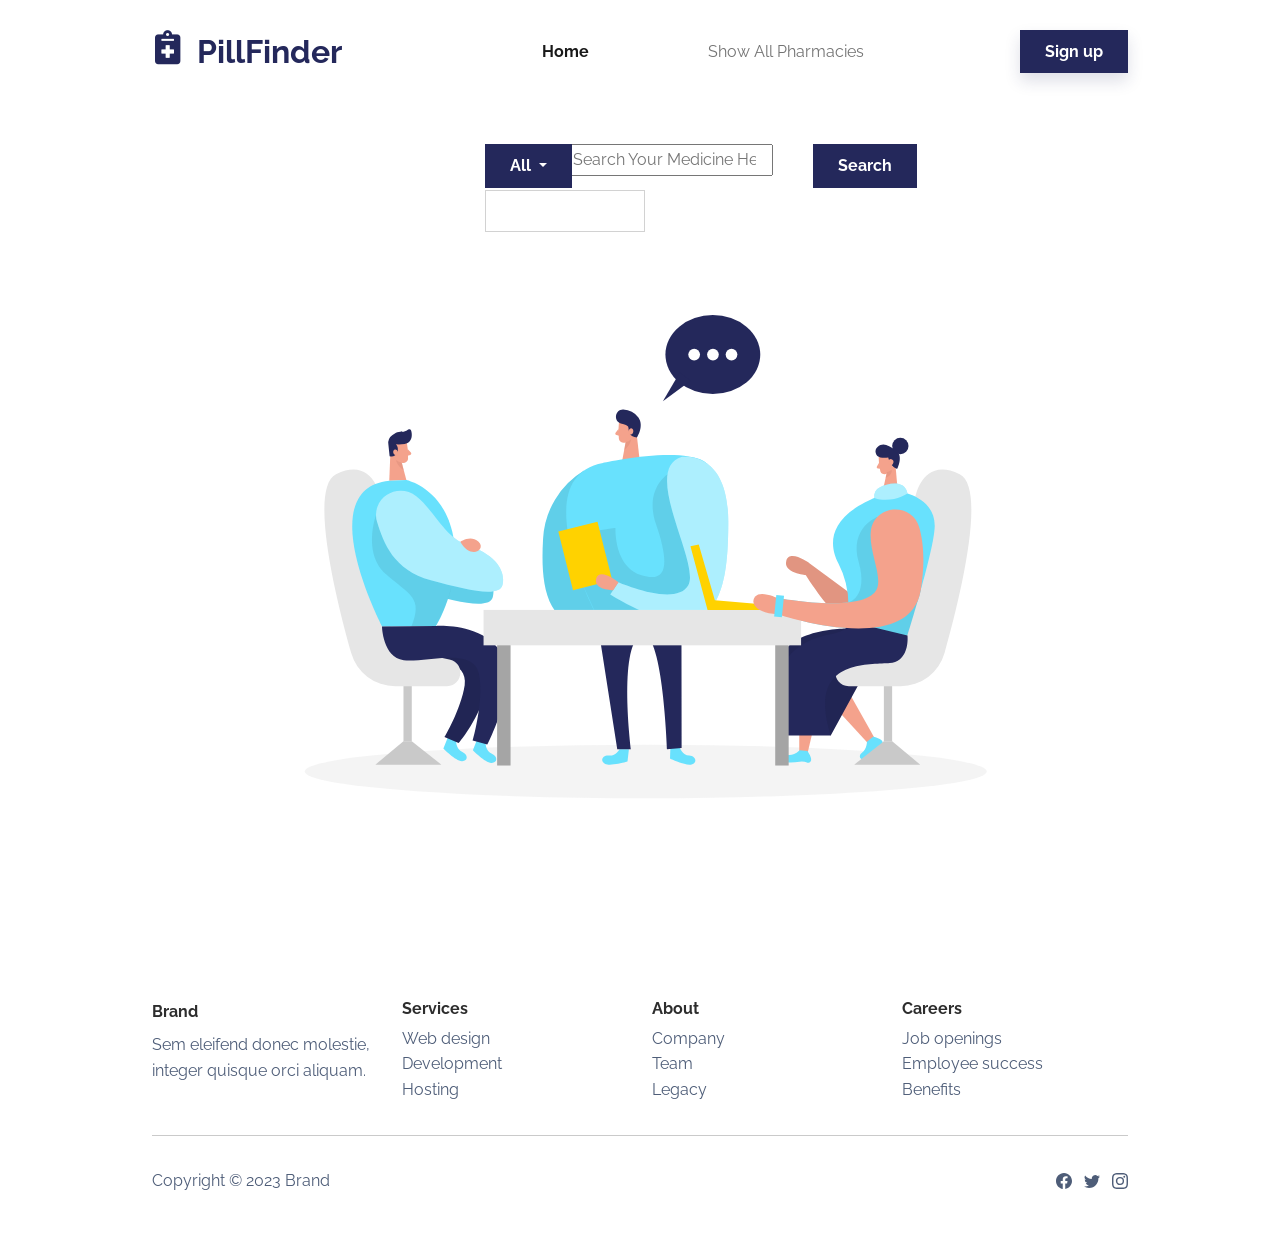
<file: Kaushalya/Homepage/index.html>
<!DOCTYPE html>
<html lang="en">

<head>
    <meta charset="utf-8">
    <meta name="viewport" content="width=device-width, initial-scale=1.0, shrink-to-fit=no">
    <title>Home - Brand</title>
    <link rel="stylesheet" href="assets/bootstrap/css/bootstrap.min.css">
    <link rel="stylesheet" href="assets/fonts/fontawesome-all.min.css">
    <link rel="stylesheet" href="assets/css/styles.min.css">
</head>

<body>
    <nav class="navbar navbar-light navbar-expand-md fixed-top navbar-shrink py-3" id="mainNav">
        <div class="container"><a class="navbar-brand link-primary d-flex align-items-center" href="/"><i class="fas fa-notes-medical" style="margin-right: 16px;padding-right: 0px;margin-top: 9px;padding-top: 0px;padding-bottom: 0px;margin-bottom: 18px;margin-left: 3px;font-size: 34px;"></i><span class="fs-2" style="margin-right: 25px;padding-right: 0px;">PillFinder</span></a><button data-bs-toggle="collapse" class="navbar-toggler" data-bs-target="#navcol-1"><span class="visually-hidden">Toggle navigation</span><span class="navbar-toggler-icon"></span></button>
            <div class="collapse navbar-collapse text-white" id="navcol-1" style="margin-left: 3px;">
                <ul class="navbar-nav mx-auto">
                    <li class="nav-item"><a class="nav-link active" href="index.html" style="margin-right: 39px;">Home</a></li>
                    <li class="nav-item" style="margin-left: -102px;"><a class="nav-link" href="integrations.html" style="margin-left: 150px;">Show All Pharmacies</a></li>
                </ul><a class="btn btn-primary shadow" role="button" href="signup.html">Sign up</a>
            </div>
        </div>
    </nav>
    <header class="pt-5">
        <div class="container pt-4 pt-xl-5">
            <div class="row pt-5">
                <div class="col-xl-4"></div>
                <div class="col-xl-1">
                    <div class="dropdown show" style="margin-top: 0px;padding-right: 22px;margin-right: 87px;"><button class="btn btn-primary dropdown-toggle" aria-expanded="true" data-bs-toggle="dropdown" type="button">All&nbsp;</button>
                        <div class="dropdown-menu show" data-bs-popper="none"><a class="dropdown-item" href="#"></a><a class="dropdown-item" href="#"></a><a class="dropdown-item" href="#"></a></div>
                    </div>
                </div>
                <div class="col-xl-3"><input type="search" placeholder="Search Your Medicine Here" style="padding-bottom: 1px;margin-right: 20px;padding-right: 0px;"></div>
                <div class="col" style="margin-left: -6px;"><button class="btn btn-primary" type="submit">Search</button></div>
                <div class="col-md-8 text-center text-md-start mx-auto">
                    <div class="text-center">
                        <h1 class="display-4 fw-bold mb-5"></h1>
                        <form class="d-flex justify-content-center flex-wrap" method="post">
                            <div class="shadow-lg mb-3"></div>
                            <div class="shadow-lg mb-3"></div>
                        </form>
                    </div>
                </div>
                <div class="col-12 col-lg-10 mx-auto">
                    <div class="text-center position-relative"><img class="img-fluid" src="assets/img/illustrations/meeting.svg" style="width: 800px;"></div>
                </div>
            </div>
        </div>
    </header>
    <section></section>
    <section>
        <div class="container py-4 py-xl-5">
            <div class="row gy-4 gy-md-0">
                <div class="col-md-6 text-center text-md-start d-flex d-sm-flex d-md-flex justify-content-center align-items-center justify-content-md-start align-items-md-center justify-content-xl-center">
                    <div></div>
                </div>
                <div class="col">
                    <div style="max-width: 450px;"></div>
                </div>
            </div>
        </div>
    </section>
    <footer>
        <div class="container py-4 py-lg-5">
            <div class="row row-cols-2 row-cols-md-4">
                <div class="col-12 col-md-3">
                    <div class="fw-bold d-flex align-items-center mb-2"><span>Brand</span></div>
                    <p class="text-muted">Sem eleifend donec molestie, integer quisque orci aliquam.</p>
                </div>
                <div class="col-sm-4 col-md-3 text-lg-start d-flex flex-column">
                    <h3 class="fs-6 fw-bold">Services</h3>
                    <ul class="list-unstyled">
                        <li><a href="#">Web design</a></li>
                        <li><a href="#">Development</a></li>
                        <li><a href="#">Hosting</a></li>
                    </ul>
                </div>
                <div class="col-sm-4 col-md-3 text-lg-start d-flex flex-column">
                    <h3 class="fs-6 fw-bold">About</h3>
                    <ul class="list-unstyled">
                        <li><a href="#">Company</a></li>
                        <li><a href="#">Team</a></li>
                        <li><a href="#">Legacy</a></li>
                    </ul>
                </div>
                <div class="col-sm-4 col-md-3 text-lg-start d-flex flex-column">
                    <h3 class="fs-6 fw-bold">Careers</h3>
                    <ul class="list-unstyled">
                        <li><a href="#">Job openings</a></li>
                        <li><a href="#">Employee success</a></li>
                        <li><a href="#">Benefits</a></li>
                    </ul>
                </div>
            </div>
            <hr>
            <div class="text-muted d-flex justify-content-between align-items-center pt-3">
                <p class="mb-0">Copyright © 2023 Brand</p>
                <ul class="list-inline mb-0">
                    <li class="list-inline-item"><svg xmlns="http://www.w3.org/2000/svg" width="1em" height="1em" fill="currentColor" viewBox="0 0 16 16" class="bi bi-facebook">
                            <path d="M16 8.049c0-4.446-3.582-8.05-8-8.05C3.58 0-.002 3.603-.002 8.05c0 4.017 2.926 7.347 6.75 7.951v-5.625h-2.03V8.05H6.75V6.275c0-2.017 1.195-3.131 3.022-3.131.876 0 1.791.157 1.791.157v1.98h-1.009c-.993 0-1.303.621-1.303 1.258v1.51h2.218l-.354 2.326H9.25V16c3.824-.604 6.75-3.934 6.75-7.951z"></path>
                        </svg></li>
                    <li class="list-inline-item"><svg xmlns="http://www.w3.org/2000/svg" width="1em" height="1em" fill="currentColor" viewBox="0 0 16 16" class="bi bi-twitter">
                            <path d="M5.026 15c6.038 0 9.341-5.003 9.341-9.334 0-.14 0-.282-.006-.422A6.685 6.685 0 0 0 16 3.542a6.658 6.658 0 0 1-1.889.518 3.301 3.301 0 0 0 1.447-1.817 6.533 6.533 0 0 1-2.087.793A3.286 3.286 0 0 0 7.875 6.03a9.325 9.325 0 0 1-6.767-3.429 3.289 3.289 0 0 0 1.018 4.382A3.323 3.323 0 0 1 .64 6.575v.045a3.288 3.288 0 0 0 2.632 3.218 3.203 3.203 0 0 1-.865.115 3.23 3.23 0 0 1-.614-.057 3.283 3.283 0 0 0 3.067 2.277A6.588 6.588 0 0 1 .78 13.58a6.32 6.32 0 0 1-.78-.045A9.344 9.344 0 0 0 5.026 15z"></path>
                        </svg></li>
                    <li class="list-inline-item"><svg xmlns="http://www.w3.org/2000/svg" width="1em" height="1em" fill="currentColor" viewBox="0 0 16 16" class="bi bi-instagram">
                            <path d="M8 0C5.829 0 5.556.01 4.703.048 3.85.088 3.269.222 2.76.42a3.917 3.917 0 0 0-1.417.923A3.927 3.927 0 0 0 .42 2.76C.222 3.268.087 3.85.048 4.7.01 5.555 0 5.827 0 8.001c0 2.172.01 2.444.048 3.297.04.852.174 1.433.372 1.942.205.526.478.972.923 1.417.444.445.89.719 1.416.923.51.198 1.09.333 1.942.372C5.555 15.99 5.827 16 8 16s2.444-.01 3.298-.048c.851-.04 1.434-.174 1.943-.372a3.916 3.916 0 0 0 1.416-.923c.445-.445.718-.891.923-1.417.197-.509.332-1.09.372-1.942C15.99 10.445 16 10.173 16 8s-.01-2.445-.048-3.299c-.04-.851-.175-1.433-.372-1.941a3.926 3.926 0 0 0-.923-1.417A3.911 3.911 0 0 0 13.24.42c-.51-.198-1.092-.333-1.943-.372C10.443.01 10.172 0 7.998 0h.003zm-.717 1.442h.718c2.136 0 2.389.007 3.232.046.78.035 1.204.166 1.486.275.373.145.64.319.92.599.28.28.453.546.598.92.11.281.24.705.275 1.485.039.843.047 1.096.047 3.231s-.008 2.389-.047 3.232c-.035.78-.166 1.203-.275 1.485a2.47 2.47 0 0 1-.599.919c-.28.28-.546.453-.92.598-.28.11-.704.24-1.485.276-.843.038-1.096.047-3.232.047s-2.39-.009-3.233-.047c-.78-.036-1.203-.166-1.485-.276a2.478 2.478 0 0 1-.92-.598 2.48 2.48 0 0 1-.6-.92c-.109-.281-.24-.705-.275-1.485-.038-.843-.046-1.096-.046-3.233 0-2.136.008-2.388.046-3.231.036-.78.166-1.204.276-1.486.145-.373.319-.64.599-.92.28-.28.546-.453.92-.598.282-.11.705-.24 1.485-.276.738-.034 1.024-.044 2.515-.045v.002zm4.988 1.328a.96.96 0 1 0 0 1.92.96.96 0 0 0 0-1.92zm-4.27 1.122a4.109 4.109 0 1 0 0 8.217 4.109 4.109 0 0 0 0-8.217zm0 1.441a2.667 2.667 0 1 1 0 5.334 2.667 2.667 0 0 1 0-5.334z"></path>
                        </svg></li>
                </ul>
            </div>
        </div>
    </footer>
    <script src="assets/bootstrap/js/bootstrap.min.js"></script>
    <script src="assets/js/script.min.js"></script>
</body>

</html>
</file>
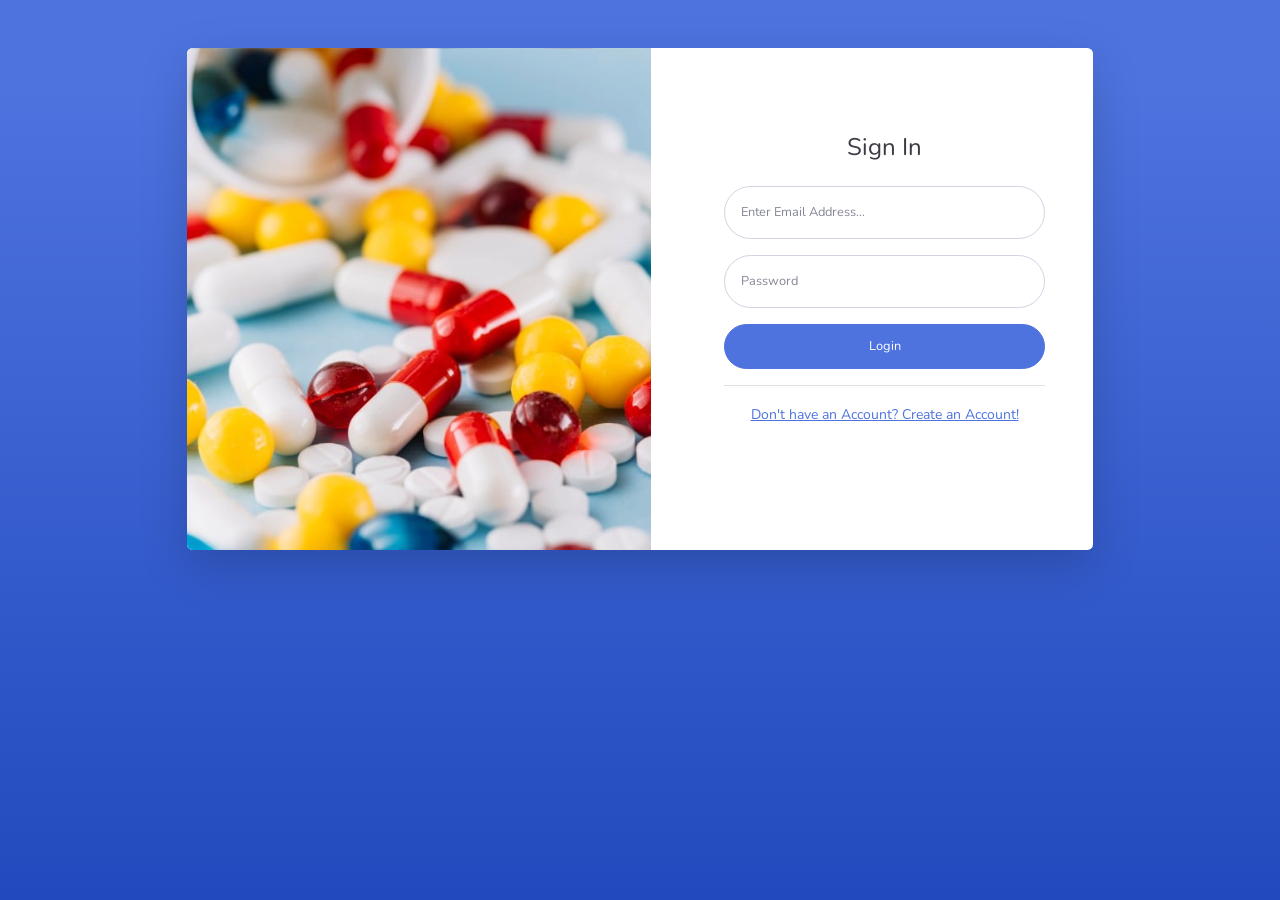
<file: UI/login.html>
<!DOCTYPE html>
<html lang="en">

<head>
    <meta charset="utf-8">
    <meta name="viewport" content="width=device-width, initial-scale=1.0, shrink-to-fit=no">
    <title>Login - Brand</title>
    <link rel="stylesheet" href="assets/bootstrap/css/bootstrap.min.css">
    <link rel="stylesheet" href="https://fonts.googleapis.com/css?family=Nunito:200,200i,300,300i,400,400i,600,600i,700,700i,800,800i,900,900i&amp;display=swap">
</head>

<body class="bg-gradient-primary">
    <div class="container">
        <div class="row justify-content-center">
            <div class="col-md-9 col-lg-12 col-xl-10">
                <div class="card shadow-lg o-hidden border-0 my-5">
                    <div class="card-body p-0">
                        <div class="row">
                            <div class="col-lg-6 d-none d-lg-flex">
                                <div class="flex-grow-1 bg-login-image" style="background-image: url(&quot;assets/img/profile/1.jpg&quot;);margin-right: -23px;"></div>
                            </div>
                            <div class="col-lg-6">
                                <div class="p-5" style="margin-bottom: 76px;padding-bottom: 40px;margin-top: 37px;margin-left: 24px;">
                                    <div class="text-center">
                                        <h4 class="text-dark mb-4">Sign In</h4>
                                    </div>
                                    <form class="user">
                                        <div class="mb-3"><input class="form-control form-control-user" type="email" id="exampleInputEmail" aria-describedby="emailHelp" placeholder="Enter Email Address..." name="email"></div>
                                        <div class="mb-3"><input class="form-control form-control-user" type="password" id="exampleInputPassword" placeholder="Password" name="password"></div>
                                        <div class="mb-3">
                                            <div class="custom-control custom-checkbox small"></div>
                                        </div><button class="btn btn-primary d-block btn-user w-100" type="submit">Login</button>
                                        <hr>
                                    </form>
                                    <div class="text-center"></div>
                                    <div class="text-center"><a class="small" href="register.html">Don't have an Account? Create an Account!</a></div>
                                </div>
                            </div>
                        </div>
                    </div>
                </div>
            </div>
        </div>
    </div>
    <script src="https://cdn.jsdelivr.net/npm/bootstrap@5.2.3/dist/js/bootstrap.bundle.min.js"></script>
    <script src="assets/js/script.min.js"></script>
</body>

</html>
</file>
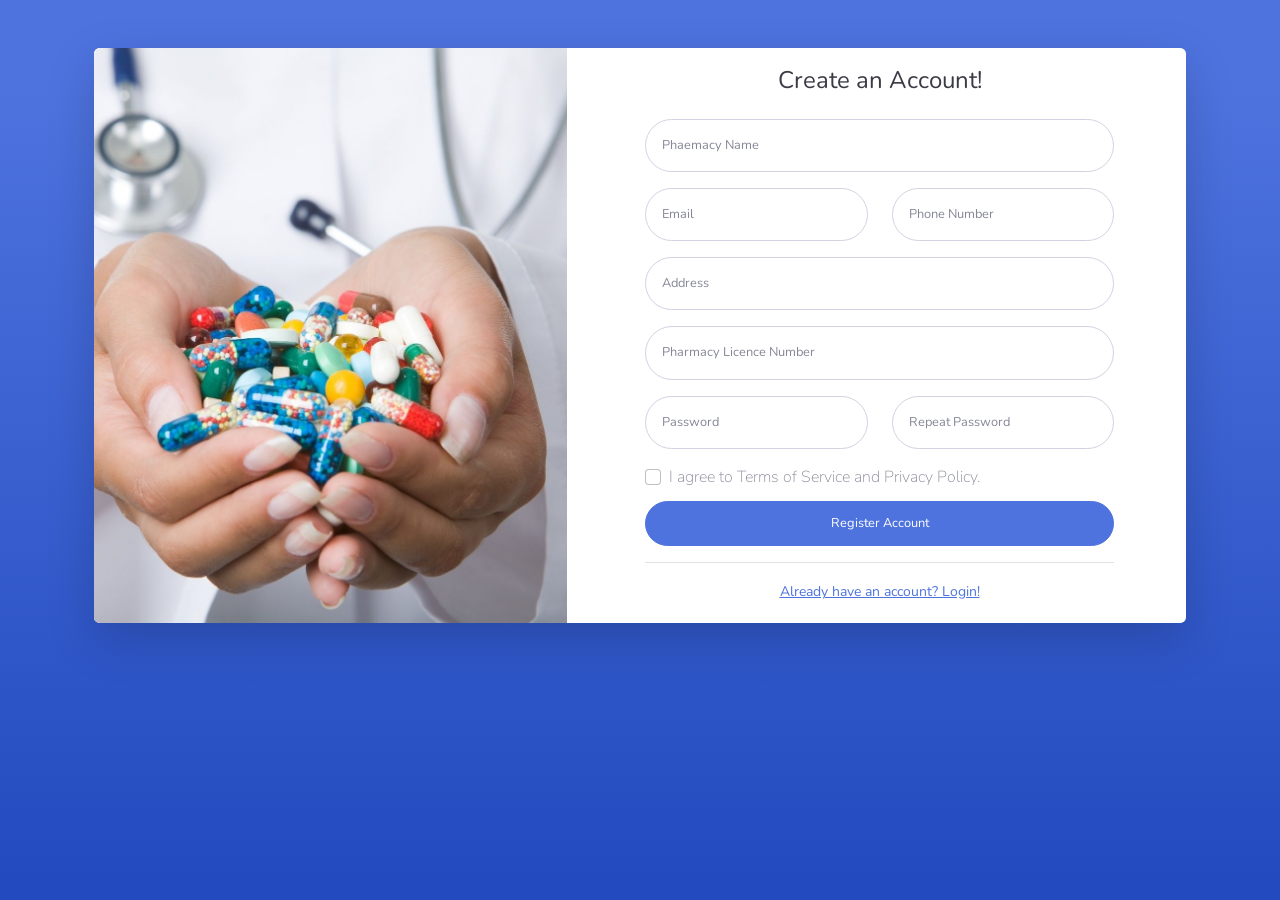
<file: UI/register.html>
<!DOCTYPE html>
<html lang="en">

<head>
    <meta charset="utf-8">
    <meta name="viewport" content="width=device-width, initial-scale=1.0, shrink-to-fit=no">
    <title>Register - Brand</title>
    <link rel="stylesheet" href="assets/bootstrap/css/bootstrap.min.css">
    <link rel="stylesheet" href="https://fonts.googleapis.com/css?family=Nunito:200,200i,300,300i,400,400i,600,600i,700,700i,800,800i,900,900i&amp;display=swap">
</head>

<body class="bg-gradient-primary">
    <div class="container">
        <div class="card shadow-lg o-hidden border-0 my-5">
            <div class="card-body p-0">
                <div class="row">
                    <div class="col-lg-5 d-none d-lg-flex">
                        <div class="flex-grow-1 bg-register-image" style="background-image: url(&quot;assets/img/profile/wp8167063.jpg&quot;);margin-right: -32px;"></div>
                    </div>
                    <div class="col-lg-7" style="margin-left: -2px;">
                        <div class="p-5" style="padding-bottom: 110px;margin-top: -30px;margin-bottom: -28px;padding-right: 60px;padding-left: 76px;margin-left: 40px;margin-right: 22px;">
                            <div class="text-center">
                                <h4 class="text-dark mb-4">Create an Account!</h4>
                            </div>
                            <form class="user">
                                <div class="mb-3"><input class="form-control form-control-sm form-control-user" type="email" id="exampleInputEmail-1" aria-describedby="emailHelp" placeholder="Phaemacy Name" name="Phaemacy Name"></div>
                                <div class="row mb-3">
                                    <div class="col-sm-6 mb-3 mb-sm-0"><input class="form-control form-control-user" type="text" id="exampleFirstName" placeholder="Email" name="email"></div>
                                    <div class="col-sm-6"><input class="form-control form-control-user" type="text" id="exampleLastName" placeholder="Phone Number" name="phone"></div>
                                </div>
                                <div class="mb-3"><input class="form-control form-control-user" type="email" id="exampleInputEmail-3" aria-describedby="emailHelp" placeholder="Address" name="address"></div>
                                <div class="mb-3"><input class="form-control form-control-user" type="email" id="exampleInputEmail-2" aria-describedby="emailHelp" placeholder="Pharmacy Licence Number" name="licence"></div>
                                <div class="row mb-3">
                                    <div class="col-sm-6 mb-3 mb-sm-0"><input class="form-control form-control-user" type="password" id="examplePasswordInput" placeholder="Password" name="password"></div>
                                    <div class="col-sm-6"><input class="form-control form-control-user" type="password" id="exampleRepeatPasswordInput" placeholder="Repeat Password" name="password_repeat"></div>
                                </div>
                                <div class="form-check"><input class="form-check-input" type="checkbox" id="formCheck-1"><label class="form-check-label fs-6 fw-lighter" for="formCheck-1" style="font-size: 12.8;">I agree to Terms of Service and Privacy Policy.</label></div><button class="btn btn-primary d-block btn-user w-100" type="submit" style="margin-top: 12px;">Register Account</button>
                                <hr>
                            </form>
                            <div class="text-center"></div>
                            <div class="text-center"><a class="small" href="login.html">Already have an account? Login!</a></div>
                        </div>
                    </div>
                </div>
            </div>
        </div>
    </div>
    <script src="https://cdn.jsdelivr.net/npm/bootstrap@5.2.3/dist/js/bootstrap.bundle.min.js"></script>
    <script src="assets/js/script.min.js"></script>
</body>

</html>
</file>
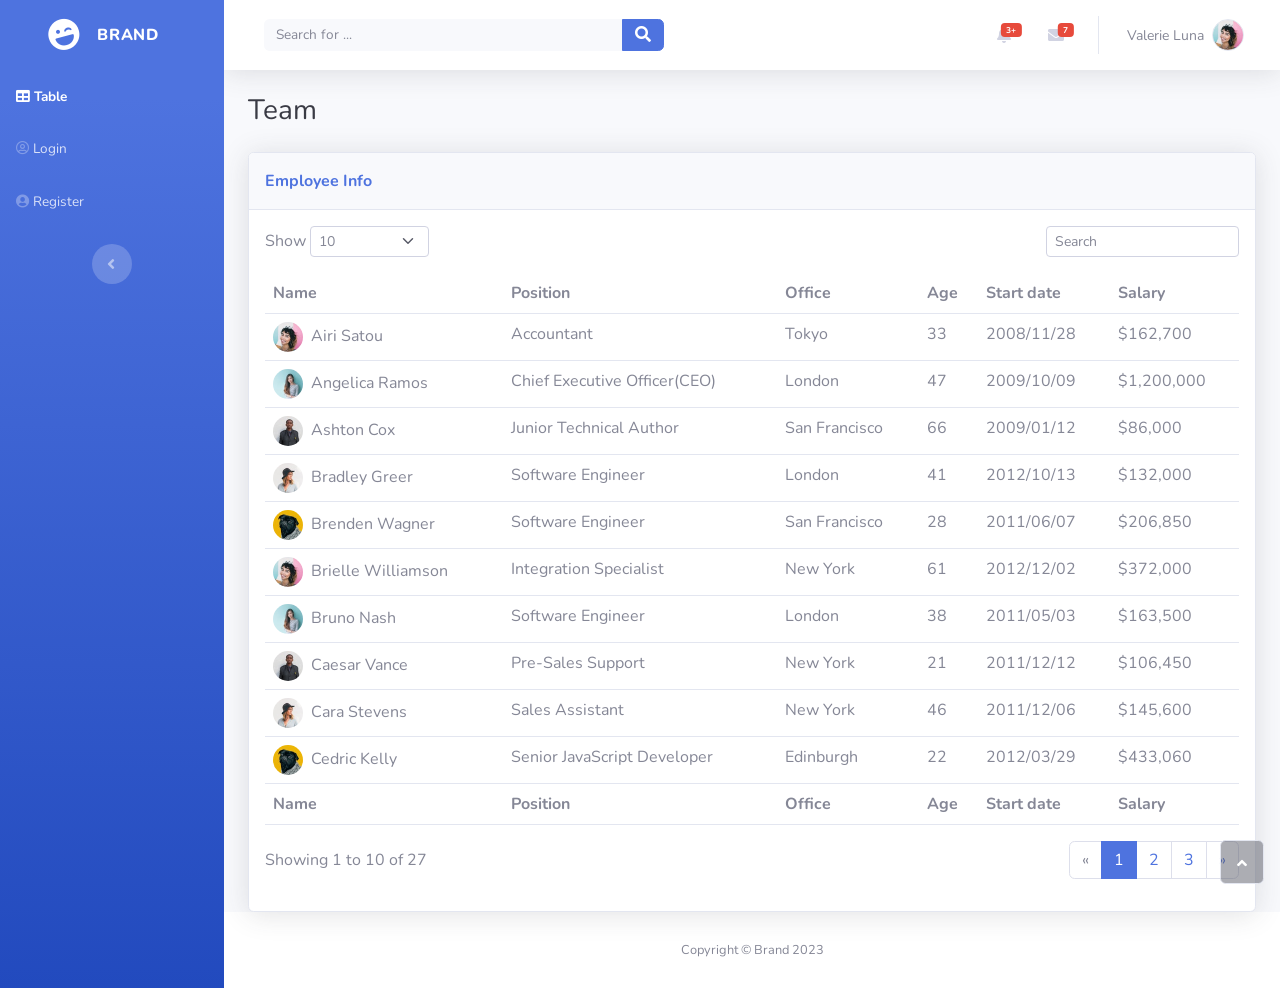
<file: UI/table.html>
<!DOCTYPE html>
<html lang="en">

<head>
    <meta charset="utf-8">
    <meta name="viewport" content="width=device-width, initial-scale=1.0, shrink-to-fit=no">
    <title>Table - Brand</title>
    <link rel="stylesheet" href="assets/bootstrap/css/bootstrap.min.css">
    <link rel="stylesheet" href="https://fonts.googleapis.com/css?family=Nunito:200,200i,300,300i,400,400i,600,600i,700,700i,800,800i,900,900i&amp;display=swap">
    <link rel="stylesheet" href="https://use.fontawesome.com/releases/v5.12.0/css/all.css">
</head>

<body id="page-top">
    <div id="wrapper">
        <nav class="navbar navbar-dark align-items-start sidebar sidebar-dark accordion bg-gradient-primary p-0">
            <div class="container-fluid d-flex flex-column p-0"><a class="navbar-brand d-flex justify-content-center align-items-center sidebar-brand m-0" href="#">
                    <div class="sidebar-brand-icon rotate-n-15"><i class="fas fa-laugh-wink"></i></div>
                    <div class="sidebar-brand-text mx-3"><span>Brand</span></div>
                </a>
                <hr class="sidebar-divider my-0">
                <ul class="navbar-nav text-light" id="accordionSidebar">
                    <li class="nav-item"><a class="nav-link active" href="table.html"><i class="fas fa-table"></i><span>Table</span></a></li>
                    <li class="nav-item"><a class="nav-link" href="login.html"><i class="far fa-user-circle"></i><span>Login</span></a></li>
                    <li class="nav-item"><a class="nav-link" href="register.html"><i class="fas fa-user-circle"></i><span>Register</span></a></li>
                </ul>
                <div class="text-center d-none d-md-inline"><button class="btn rounded-circle border-0" id="sidebarToggle" type="button"></button></div>
            </div>
        </nav>
        <div class="d-flex flex-column" id="content-wrapper">
            <div id="content">
                <nav class="navbar navbar-light navbar-expand bg-white shadow mb-4 topbar static-top">
                    <div class="container-fluid"><button class="btn btn-link d-md-none rounded-circle me-3" id="sidebarToggleTop" type="button"><i class="fas fa-bars"></i></button>
                        <form class="d-none d-sm-inline-block me-auto ms-md-3 my-2 my-md-0 mw-100 navbar-search">
                            <div class="input-group"><input class="bg-light form-control border-0 small" type="text" placeholder="Search for ..."><button class="btn btn-primary py-0" type="button"><i class="fas fa-search"></i></button></div>
                        </form>
                        <ul class="navbar-nav flex-nowrap ms-auto">
                            <li class="nav-item dropdown d-sm-none no-arrow"><a class="dropdown-toggle nav-link" aria-expanded="false" data-bs-toggle="dropdown" href="#"><i class="fas fa-search"></i></a>
                                <div class="dropdown-menu dropdown-menu-end p-3 animated--grow-in" aria-labelledby="searchDropdown">
                                    <form class="me-auto navbar-search w-100">
                                        <div class="input-group"><input class="bg-light form-control border-0 small" type="text" placeholder="Search for ...">
                                            <div class="input-group-append"><button class="btn btn-primary py-0" type="button"><i class="fas fa-search"></i></button></div>
                                        </div>
                                    </form>
                                </div>
                            </li>
                            <li class="nav-item dropdown no-arrow mx-1">
                                <div class="nav-item dropdown no-arrow"><a class="dropdown-toggle nav-link" aria-expanded="false" data-bs-toggle="dropdown" href="#"><span class="badge bg-danger badge-counter">3+</span><i class="fas fa-bell fa-fw"></i></a>
                                    <div class="dropdown-menu dropdown-menu-end dropdown-list animated--grow-in">
                                        <h6 class="dropdown-header">alerts center</h6><a class="dropdown-item d-flex align-items-center" href="#">
                                            <div class="me-3">
                                                <div class="bg-primary icon-circle"><i class="fas fa-file-alt text-white"></i></div>
                                            </div>
                                            <div><span class="small text-gray-500">December 12, 2019</span>
                                                <p>A new monthly report is ready to download!</p>
                                            </div>
                                        </a><a class="dropdown-item d-flex align-items-center" href="#">
                                            <div class="me-3">
                                                <div class="bg-success icon-circle"><i class="fas fa-donate text-white"></i></div>
                                            </div>
                                            <div><span class="small text-gray-500">December 7, 2019</span>
                                                <p>$290.29 has been deposited into your account!</p>
                                            </div>
                                        </a><a class="dropdown-item d-flex align-items-center" href="#">
                                            <div class="me-3">
                                                <div class="bg-warning icon-circle"><i class="fas fa-exclamation-triangle text-white"></i></div>
                                            </div>
                                            <div><span class="small text-gray-500">December 2, 2019</span>
                                                <p>Spending Alert: We've noticed unusually high spending for your account.</p>
                                            </div>
                                        </a><a class="dropdown-item text-center small text-gray-500" href="#">Show All Alerts</a>
                                    </div>
                                </div>
                            </li>
                            <li class="nav-item dropdown no-arrow mx-1">
                                <div class="nav-item dropdown no-arrow"><a class="dropdown-toggle nav-link" aria-expanded="false" data-bs-toggle="dropdown" href="#"><span class="badge bg-danger badge-counter">7</span><i class="fas fa-envelope fa-fw"></i></a>
                                    <div class="dropdown-menu dropdown-menu-end dropdown-list animated--grow-in">
                                        <h6 class="dropdown-header">alerts center</h6><a class="dropdown-item d-flex align-items-center" href="#">
                                            <div class="dropdown-list-image me-3"><img class="rounded-circle" src="assets/img/avatars/avatar4.jpeg">
                                                <div class="bg-success status-indicator"></div>
                                            </div>
                                            <div class="fw-bold">
                                                <div class="text-truncate"><span>Hi there! I am wondering if you can help me with a problem I've been having.</span></div>
                                                <p class="small text-gray-500 mb-0">Emily Fowler - 58m</p>
                                            </div>
                                        </a><a class="dropdown-item d-flex align-items-center" href="#">
                                            <div class="dropdown-list-image me-3"><img class="rounded-circle" src="assets/img/avatars/avatar2.jpeg">
                                                <div class="status-indicator"></div>
                                            </div>
                                            <div class="fw-bold">
                                                <div class="text-truncate"><span>I have the photos that you ordered last month!</span></div>
                                                <p class="small text-gray-500 mb-0">Jae Chun - 1d</p>
                                            </div>
                                        </a><a class="dropdown-item d-flex align-items-center" href="#">
                                            <div class="dropdown-list-image me-3"><img class="rounded-circle" src="assets/img/avatars/avatar3.jpeg">
                                                <div class="bg-warning status-indicator"></div>
                                            </div>
                                            <div class="fw-bold">
                                                <div class="text-truncate"><span>Last month's report looks great, I am very happy with the progress so far, keep up the good work!</span></div>
                                                <p class="small text-gray-500 mb-0">Morgan Alvarez - 2d</p>
                                            </div>
                                        </a><a class="dropdown-item d-flex align-items-center" href="#">
                                            <div class="dropdown-list-image me-3"><img class="rounded-circle" src="assets/img/avatars/avatar5.jpeg">
                                                <div class="bg-success status-indicator"></div>
                                            </div>
                                            <div class="fw-bold">
                                                <div class="text-truncate"><span>Am I a good boy? The reason I ask is because someone told me that people say this to all dogs, even if they aren't good...</span></div>
                                                <p class="small text-gray-500 mb-0">Chicken the Dog · 2w</p>
                                            </div>
                                        </a><a class="dropdown-item text-center small text-gray-500" href="#">Show All Alerts</a>
                                    </div>
                                </div>
                                <div class="shadow dropdown-list dropdown-menu dropdown-menu-end" aria-labelledby="alertsDropdown"></div>
                            </li>
                            <div class="d-none d-sm-block topbar-divider"></div>
                            <li class="nav-item dropdown no-arrow">
                                <div class="nav-item dropdown no-arrow"><a class="dropdown-toggle nav-link" aria-expanded="false" data-bs-toggle="dropdown" href="#"><span class="d-none d-lg-inline me-2 text-gray-600 small">Valerie Luna</span><img class="border rounded-circle img-profile" src="assets/img/avatars/avatar1.jpeg"></a>
                                    <div class="dropdown-menu shadow dropdown-menu-end animated--grow-in"><a class="dropdown-item" href="#"><i class="fas fa-user fa-sm fa-fw me-2 text-gray-400"></i>&nbsp;Profile</a><a class="dropdown-item" href="#"><i class="fas fa-cogs fa-sm fa-fw me-2 text-gray-400"></i>&nbsp;Settings</a><a class="dropdown-item" href="#"><i class="fas fa-list fa-sm fa-fw me-2 text-gray-400"></i>&nbsp;Activity log</a>
                                        <div class="dropdown-divider"></div><a class="dropdown-item" href="#"><i class="fas fa-sign-out-alt fa-sm fa-fw me-2 text-gray-400"></i>&nbsp;Logout</a>
                                    </div>
                                </div>
                            </li>
                        </ul>
                    </div>
                </nav>
                <div class="container-fluid">
                    <h3 class="text-dark mb-4">Team</h3>
                    <div class="card shadow">
                        <div class="card-header py-3">
                            <p class="text-primary m-0 fw-bold">Employee Info</p>
                        </div>
                        <div class="card-body">
                            <div class="row">
                                <div class="col-md-6 text-nowrap">
                                    <div id="dataTable_length" class="dataTables_length" aria-controls="dataTable"><label class="form-label">Show&nbsp;<select class="d-inline-block form-select form-select-sm">
                                                <option value="10" selected="">10</option>
                                                <option value="25">25</option>
                                                <option value="50">50</option>
                                                <option value="100">100</option>
                                            </select>&nbsp;</label></div>
                                </div>
                                <div class="col-md-6">
                                    <div class="text-md-end dataTables_filter" id="dataTable_filter"><label class="form-label"><input type="search" class="form-control form-control-sm" aria-controls="dataTable" placeholder="Search"></label></div>
                                </div>
                            </div>
                            <div class="table-responsive table mt-2" id="dataTable" role="grid" aria-describedby="dataTable_info">
                                <table class="table my-0" id="dataTable">
                                    <thead>
                                        <tr>
                                            <th>Name</th>
                                            <th>Position</th>
                                            <th>Office</th>
                                            <th>Age</th>
                                            <th>Start date</th>
                                            <th>Salary</th>
                                        </tr>
                                    </thead>
                                    <tbody>
                                        <tr>
                                            <td><img class="rounded-circle me-2" width="30" height="30" src="assets/img/avatars/avatar1.jpeg">Airi Satou</td>
                                            <td>Accountant</td>
                                            <td>Tokyo</td>
                                            <td>33</td>
                                            <td>2008/11/28</td>
                                            <td>$162,700</td>
                                        </tr>
                                        <tr>
                                            <td><img class="rounded-circle me-2" width="30" height="30" src="assets/img/avatars/avatar2.jpeg">Angelica Ramos</td>
                                            <td>Chief Executive Officer(CEO)</td>
                                            <td>London</td>
                                            <td>47</td>
                                            <td>2009/10/09<br></td>
                                            <td>$1,200,000</td>
                                        </tr>
                                        <tr>
                                            <td><img class="rounded-circle me-2" width="30" height="30" src="assets/img/avatars/avatar3.jpeg">Ashton Cox</td>
                                            <td>Junior Technical Author</td>
                                            <td>San Francisco</td>
                                            <td>66</td>
                                            <td>2009/01/12<br></td>
                                            <td>$86,000</td>
                                        </tr>
                                        <tr>
                                            <td><img class="rounded-circle me-2" width="30" height="30" src="assets/img/avatars/avatar4.jpeg">Bradley Greer</td>
                                            <td>Software Engineer</td>
                                            <td>London</td>
                                            <td>41</td>
                                            <td>2012/10/13<br></td>
                                            <td>$132,000</td>
                                        </tr>
                                        <tr>
                                            <td><img class="rounded-circle me-2" width="30" height="30" src="assets/img/avatars/avatar5.jpeg">Brenden Wagner</td>
                                            <td>Software Engineer</td>
                                            <td>San Francisco</td>
                                            <td>28</td>
                                            <td>2011/06/07<br></td>
                                            <td>$206,850</td>
                                        </tr>
                                        <tr>
                                            <td><img class="rounded-circle me-2" width="30" height="30" src="assets/img/avatars/avatar1.jpeg">Brielle Williamson</td>
                                            <td>Integration Specialist</td>
                                            <td>New York</td>
                                            <td>61</td>
                                            <td>2012/12/02<br></td>
                                            <td>$372,000</td>
                                        </tr>
                                        <tr>
                                            <td><img class="rounded-circle me-2" width="30" height="30" src="assets/img/avatars/avatar2.jpeg">Bruno Nash<br></td>
                                            <td>Software Engineer</td>
                                            <td>London</td>
                                            <td>38</td>
                                            <td>2011/05/03<br></td>
                                            <td>$163,500</td>
                                        </tr>
                                        <tr>
                                            <td><img class="rounded-circle me-2" width="30" height="30" src="assets/img/avatars/avatar3.jpeg">Caesar Vance</td>
                                            <td>Pre-Sales Support</td>
                                            <td>New York</td>
                                            <td>21</td>
                                            <td>2011/12/12<br></td>
                                            <td>$106,450</td>
                                        </tr>
                                        <tr>
                                            <td><img class="rounded-circle me-2" width="30" height="30" src="assets/img/avatars/avatar4.jpeg">Cara Stevens</td>
                                            <td>Sales Assistant</td>
                                            <td>New York</td>
                                            <td>46</td>
                                            <td>2011/12/06<br></td>
                                            <td>$145,600</td>
                                        </tr>
                                        <tr>
                                            <td><img class="rounded-circle me-2" width="30" height="30" src="assets/img/avatars/avatar5.jpeg">Cedric Kelly</td>
                                            <td>Senior JavaScript Developer</td>
                                            <td>Edinburgh</td>
                                            <td>22</td>
                                            <td>2012/03/29<br></td>
                                            <td>$433,060</td>
                                        </tr>
                                    </tbody>
                                    <tfoot>
                                        <tr>
                                            <td><strong>Name</strong></td>
                                            <td><strong>Position</strong></td>
                                            <td><strong>Office</strong></td>
                                            <td><strong>Age</strong></td>
                                            <td><strong>Start date</strong></td>
                                            <td><strong>Salary</strong></td>
                                        </tr>
                                    </tfoot>
                                </table>
                            </div>
                            <div class="row">
                                <div class="col-md-6 align-self-center">
                                    <p id="dataTable_info" class="dataTables_info" role="status" aria-live="polite">Showing 1 to 10 of 27</p>
                                </div>
                                <div class="col-md-6">
                                    <nav class="d-lg-flex justify-content-lg-end dataTables_paginate paging_simple_numbers">
                                        <ul class="pagination">
                                            <li class="page-item disabled"><a class="page-link" aria-label="Previous" href="#"><span aria-hidden="true">«</span></a></li>
                                            <li class="page-item active"><a class="page-link" href="#">1</a></li>
                                            <li class="page-item"><a class="page-link" href="#">2</a></li>
                                            <li class="page-item"><a class="page-link" href="#">3</a></li>
                                            <li class="page-item"><a class="page-link" aria-label="Next" href="#"><span aria-hidden="true">»</span></a></li>
                                        </ul>
                                    </nav>
                                </div>
                            </div>
                        </div>
                    </div>
                </div>
            </div>
            <footer class="bg-white sticky-footer">
                <div class="container my-auto">
                    <div class="text-center my-auto copyright"><span>Copyright © Brand 2023</span></div>
                </div>
            </footer>
        </div><a class="border rounded d-inline scroll-to-top" href="#page-top"><i class="fas fa-angle-up"></i></a>
    </div>
    <script src="https://cdn.jsdelivr.net/npm/bootstrap@5.2.3/dist/js/bootstrap.bundle.min.js"></script>
    <script src="assets/js/script.min.js"></script>
</body>

</html>
</file>
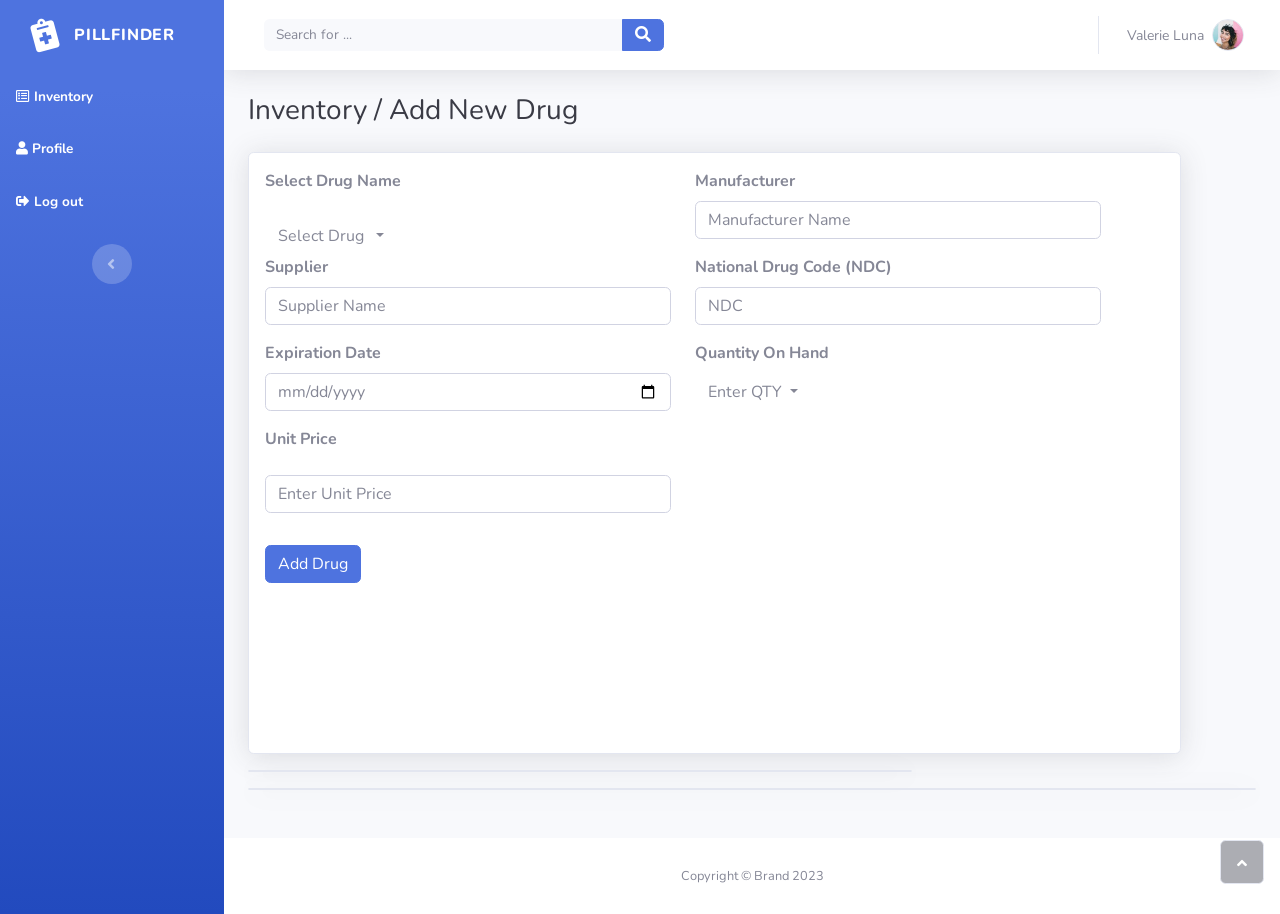
<file: Kaushalya/AddDrug/profile.html>
<!DOCTYPE html>
<html lang="en">

<head>
    <meta charset="utf-8">
    <meta name="viewport" content="width=device-width, initial-scale=1.0, shrink-to-fit=no">
    <title>Profile - Brand</title>
    <link rel="stylesheet" href="assets/bootstrap/css/bootstrap.min.css">
    <link rel="stylesheet" href="https://fonts.googleapis.com/css?family=Nunito:200,200i,300,300i,400,400i,600,600i,700,700i,800,800i,900,900i&amp;display=swap">
    <link rel="stylesheet" href="https://use.fontawesome.com/releases/v5.12.0/css/all.css">
</head>

<body id="page-top">
    <div id="wrapper">
        <nav class="navbar navbar-dark align-items-start sidebar sidebar-dark accordion bg-gradient-primary p-0">
            <div class="container-fluid d-flex flex-column p-0"><a class="navbar-brand d-flex justify-content-center align-items-center sidebar-brand m-0" href="#">
                    <div class="sidebar-brand-icon rotate-n-15"><i class="fas fa-notes-medical"></i></div>
                    <div class="sidebar-brand-text mx-3"><span>PillFInder</span></div>
                </a>
                <hr class="sidebar-divider my-0">
                <ul class="navbar-nav text-light" id="accordionSidebar">
                    <li class="nav-item"><a class="nav-link active" href="profile.html"><i class="far fa-list-alt"></i><span>Inventory</span></a><a class="nav-link active" href="profile.html"><i class="fas fa-user"></i><span>Profile</span></a><a class="nav-link active" href="profile.html"><i class="fas fa-sign-out-alt"></i><span>Log out</span></a></li>
                </ul>
                <div class="text-center d-none d-md-inline"><button class="btn rounded-circle border-0" id="sidebarToggle" type="button"></button></div>
            </div>
        </nav>
        <div class="d-flex flex-column" id="content-wrapper">
            <div id="content">
                <nav class="navbar navbar-light navbar-expand bg-white shadow mb-4 topbar static-top">
                    <div class="container-fluid"><button class="btn btn-link d-md-none rounded-circle me-3" id="sidebarToggleTop" type="button"><i class="fas fa-bars"></i></button>
                        <form class="d-none d-sm-inline-block me-auto ms-md-3 my-2 my-md-0 mw-100 navbar-search">
                            <div class="input-group"><input class="bg-light form-control border-0 small" type="text" placeholder="Search for ..."><button class="btn btn-primary py-0" type="button"><i class="fas fa-search"></i></button></div>
                        </form>
                        <ul class="navbar-nav flex-nowrap ms-auto">
                            <li class="nav-item dropdown d-sm-none no-arrow"><a class="dropdown-toggle nav-link" aria-expanded="false" data-bs-toggle="dropdown" href="#"><i class="fas fa-search"></i></a>
                                <div class="dropdown-menu dropdown-menu-end p-3 animated--grow-in" aria-labelledby="searchDropdown">
                                    <form class="me-auto navbar-search w-100">
                                        <div class="input-group"><input class="bg-light form-control border-0 small" type="text" placeholder="Search for ...">
                                            <div class="input-group-append"><button class="btn btn-primary py-0" type="button"><i class="fas fa-search"></i></button></div>
                                        </div>
                                    </form>
                                </div>
                            </li>
                            <li class="nav-item dropdown no-arrow mx-1">
                                <div class="nav-item dropdown no-arrow"><a class="dropdown-toggle nav-link" aria-expanded="false" data-bs-toggle="dropdown" href="#"></a>
                                    <div class="dropdown-menu dropdown-menu-end dropdown-list animated--grow-in">
                                        <h6 class="dropdown-header">alerts center</h6><a class="dropdown-item d-flex align-items-center" href="#">
                                            <div class="me-3">
                                                <div class="bg-primary icon-circle"><i class="fas fa-file-alt text-white"></i></div>
                                            </div>
                                            <div><span class="small text-gray-500">December 12, 2019</span>
                                                <p>A new monthly report is ready to download!</p>
                                            </div>
                                        </a><a class="dropdown-item d-flex align-items-center" href="#">
                                            <div class="me-3">
                                                <div class="bg-success icon-circle"><i class="fas fa-donate text-white"></i></div>
                                            </div>
                                            <div><span class="small text-gray-500">December 7, 2019</span>
                                                <p>$290.29 has been deposited into your account!</p>
                                            </div>
                                        </a><a class="dropdown-item d-flex align-items-center" href="#">
                                            <div class="me-3">
                                                <div class="bg-warning icon-circle"><i class="fas fa-exclamation-triangle text-white"></i></div>
                                            </div>
                                            <div><span class="small text-gray-500">December 2, 2019</span>
                                                <p>Spending Alert: We've noticed unusually high spending for your account.</p>
                                            </div>
                                        </a><a class="dropdown-item text-center small text-gray-500" href="#">Show All Alerts</a>
                                    </div>
                                </div>
                            </li>
                            <li class="nav-item dropdown no-arrow mx-1">
                                <div class="nav-item dropdown no-arrow"><a class="dropdown-toggle nav-link" aria-expanded="false" data-bs-toggle="dropdown" href="#"></a>
                                    <div class="dropdown-menu dropdown-menu-end dropdown-list animated--grow-in">
                                        <h6 class="dropdown-header">alerts center</h6><a class="dropdown-item d-flex align-items-center" href="#">
                                            <div class="dropdown-list-image me-3"><img class="rounded-circle" src="assets/img/avatars/avatar4.jpeg">
                                                <div class="bg-success status-indicator"></div>
                                            </div>
                                            <div class="fw-bold">
                                                <div class="text-truncate"><span>Hi there! I am wondering if you can help me with a problem I've been having.</span></div>
                                                <p class="small text-gray-500 mb-0">Emily Fowler - 58m</p>
                                            </div>
                                        </a><a class="dropdown-item d-flex align-items-center" href="#">
                                            <div class="dropdown-list-image me-3"><img class="rounded-circle" src="assets/img/avatars/avatar2.jpeg">
                                                <div class="status-indicator"></div>
                                            </div>
                                            <div class="fw-bold">
                                                <div class="text-truncate"><span>I have the photos that you ordered last month!</span></div>
                                                <p class="small text-gray-500 mb-0">Jae Chun - 1d</p>
                                            </div>
                                        </a><a class="dropdown-item d-flex align-items-center" href="#">
                                            <div class="dropdown-list-image me-3"><img class="rounded-circle" src="assets/img/avatars/avatar3.jpeg">
                                                <div class="bg-warning status-indicator"></div>
                                            </div>
                                            <div class="fw-bold">
                                                <div class="text-truncate"><span>Last month's report looks great, I am very happy with the progress so far, keep up the good work!</span></div>
                                                <p class="small text-gray-500 mb-0">Morgan Alvarez - 2d</p>
                                            </div>
                                        </a><a class="dropdown-item d-flex align-items-center" href="#">
                                            <div class="dropdown-list-image me-3"><img class="rounded-circle" src="assets/img/avatars/avatar5.jpeg">
                                                <div class="bg-success status-indicator"></div>
                                            </div>
                                            <div class="fw-bold">
                                                <div class="text-truncate"><span>Am I a good boy? The reason I ask is because someone told me that people say this to all dogs, even if they aren't good...</span></div>
                                                <p class="small text-gray-500 mb-0">Chicken the Dog · 2w</p>
                                            </div>
                                        </a><a class="dropdown-item text-center small text-gray-500" href="#">Show All Alerts</a>
                                    </div>
                                </div>
                                <div class="shadow dropdown-list dropdown-menu dropdown-menu-end" aria-labelledby="alertsDropdown"></div>
                            </li>
                            <div class="d-none d-sm-block topbar-divider"></div>
                            <li class="nav-item dropdown no-arrow">
                                <div class="nav-item dropdown no-arrow"><a class="dropdown-toggle nav-link" aria-expanded="false" data-bs-toggle="dropdown" href="#"><span class="d-none d-lg-inline me-2 text-gray-600 small">Valerie Luna</span><img class="border rounded-circle img-profile" src="assets/img/avatars/avatar1.jpeg"></a>
                                    <div class="dropdown-menu shadow dropdown-menu-end animated--grow-in"><a class="dropdown-item" href="#"><i class="fas fa-user fa-sm fa-fw me-2 text-gray-400"></i>&nbsp;Profile</a><a class="dropdown-item" href="#"><i class="fas fa-cogs fa-sm fa-fw me-2 text-gray-400"></i>&nbsp;Settings</a><a class="dropdown-item" href="#"><i class="fas fa-list fa-sm fa-fw me-2 text-gray-400"></i>&nbsp;Activity log</a>
                                        <div class="dropdown-divider"></div><a class="dropdown-item" href="#"><i class="fas fa-sign-out-alt fa-sm fa-fw me-2 text-gray-400"></i>&nbsp;Logout</a>
                                    </div>
                                </div>
                            </li>
                        </ul>
                    </div>
                </nav>
                <div class="container-fluid">
                    <h3 class="text-dark mb-4">Inventory / Add New Drug</h3>
                    <div class="row mb-3">
                        <div class="col-lg-8">
                            <div class="row mb-3 d-none">
                                <div class="col">
                                    <div class="card text-white bg-primary shadow">
                                        <div class="card-body">
                                            <div class="row mb-2">
                                                <div class="col">
                                                    <p class="m-0">Peformance</p>
                                                    <p class="m-0"><strong>65.2%</strong></p>
                                                </div>
                                                <div class="col-auto"><i class="fas fa-rocket fa-2x"></i></div>
                                            </div>
                                            <p class="text-white-50 small m-0"><i class="fas fa-arrow-up"></i>&nbsp;5% since last month</p>
                                        </div>
                                    </div>
                                </div>
                                <div class="col">
                                    <div class="card text-white bg-success shadow">
                                        <div class="card-body">
                                            <div class="row mb-2">
                                                <div class="col">
                                                    <p class="m-0">Peformance</p>
                                                    <p class="m-0"><strong>65.2%</strong></p>
                                                </div>
                                                <div class="col-auto"><i class="fas fa-rocket fa-2x"></i></div>
                                            </div>
                                            <p class="text-white-50 small m-0"><i class="fas fa-arrow-up"></i>&nbsp;5% since last month</p>
                                        </div>
                                    </div>
                                </div>
                            </div>
                            <div class="row">
                                <div class="col">
                                    <div class="card shadow mb-3" style="padding-right: 0px;margin-right: -269px;">
                                        <div class="card-body" style="margin-bottom: 36px;padding-bottom: 118px;margin-right: 63px;">
                                            <form>
                                                <div class="row">
                                                    <div class="col">
                                                        <div class="mb-3"><label class="form-label" for="username"><strong>Select Drug Name</strong></label></div>
                                                        <div class="dropdown"><button class="btn dropdown-toggle" aria-expanded="false" data-bs-toggle="dropdown" id="drug_select" type="button">Select Drug&nbsp;&nbsp;</button>
                                                            <div class="dropdown-menu"><a class="dropdown-item" href="#">First Item</a><a class="dropdown-item" href="#">Second Item</a><a class="dropdown-item" href="#">Third Item</a></div>
                                                        </div>
                                                    </div>
                                                    <div class="col">
                                                        <div class="mb-3"><label class="form-label" for="email"><strong>Manufacturer</strong></label><input class="form-control" type="email" id="txtManufacturer" placeholder="Manufacturer Name" name="email"></div>
                                                    </div>
                                                </div>
                                                <div class="row">
                                                    <div class="col">
                                                        <div class="mb-3"><label class="form-label" for="first_name"><strong>Supplier</strong></label><input class="form-control" type="text" id="txtSupplier" placeholder="Supplier Name" name="first_name"></div>
                                                    </div>
                                                    <div class="col">
                                                        <div class="mb-3"><label class="form-label" for="last_name"><strong>National Drug Code (NDC)</strong></label><input class="form-control" type="text" id="txtNDC" placeholder="NDC" name="last_name"></div>
                                                    </div>
                                                </div>
                                                <div class="row">
                                                    <div class="col">
                                                        <div class="mb-3"><label class="form-label" for="first_name"><strong>Expiration Date</strong></label><input class="form-control" type="date"></div>
                                                    </div>
                                                    <div class="col">
                                                        <div class="mb-3"><label class="form-label" for="last_name"><strong>Quantity On Hand&nbsp;</strong></label>
                                                            <div class="dropdown"><button class="btn dropdown-toggle" aria-expanded="false" data-bs-toggle="dropdown" type="button">Enter QTY&nbsp;</button>
                                                                <div class="dropdown-menu"><a class="dropdown-item" href="#">First Item</a><a class="dropdown-item" href="#">Second Item</a><a class="dropdown-item" href="#">Third Item</a></div>
                                                            </div>
                                                        </div>
                                                    </div>
                                                </div>
                                                <div class="row">
                                                    <div class="col">
                                                        <div class="mb-3"><label class="form-label" for="first_name"><strong>Unit Price</strong></label></div><input class="form-control" type="text" placeholder="Enter Unit Price">
                                                    </div>
                                                    <div class="col">
                                                        <div class="mb-3"></div>
                                                    </div>
                                                </div>
                                                <div class="row">
                                                    <div class="col"></div>
                                                    <div class="col">
                                                        <div class="mb-3"></div>
                                                    </div>
                                                </div>
                                                <div class="mb-3"></div>
                                            </form><button class="btn btn-primary" type="button" style="margin-right: 503px;">Add Drug</button>
                                            <div class="mb-3" style="margin-right: 490px;padding-bottom: 0px;"></div>
                                        </div>
                                    </div>
                                    <div class="card shadow"></div>
                                </div>
                            </div>
                        </div>
                    </div>
                    <div class="card shadow mb-5"></div>
                </div>
            </div>
            <footer class="bg-white sticky-footer">
                <div class="container my-auto">
                    <div class="text-center my-auto copyright"><span>Copyright © Brand 2023</span></div>
                </div>
            </footer>
        </div><a class="border rounded d-inline scroll-to-top" href="#page-top"><i class="fas fa-angle-up"></i></a>
    </div>
    <script src="https://cdn.jsdelivr.net/npm/bootstrap@5.2.3/dist/js/bootstrap.bundle.min.js"></script>
    <script src="assets/js/script.min.js"></script>
</body>

</html>
</file>
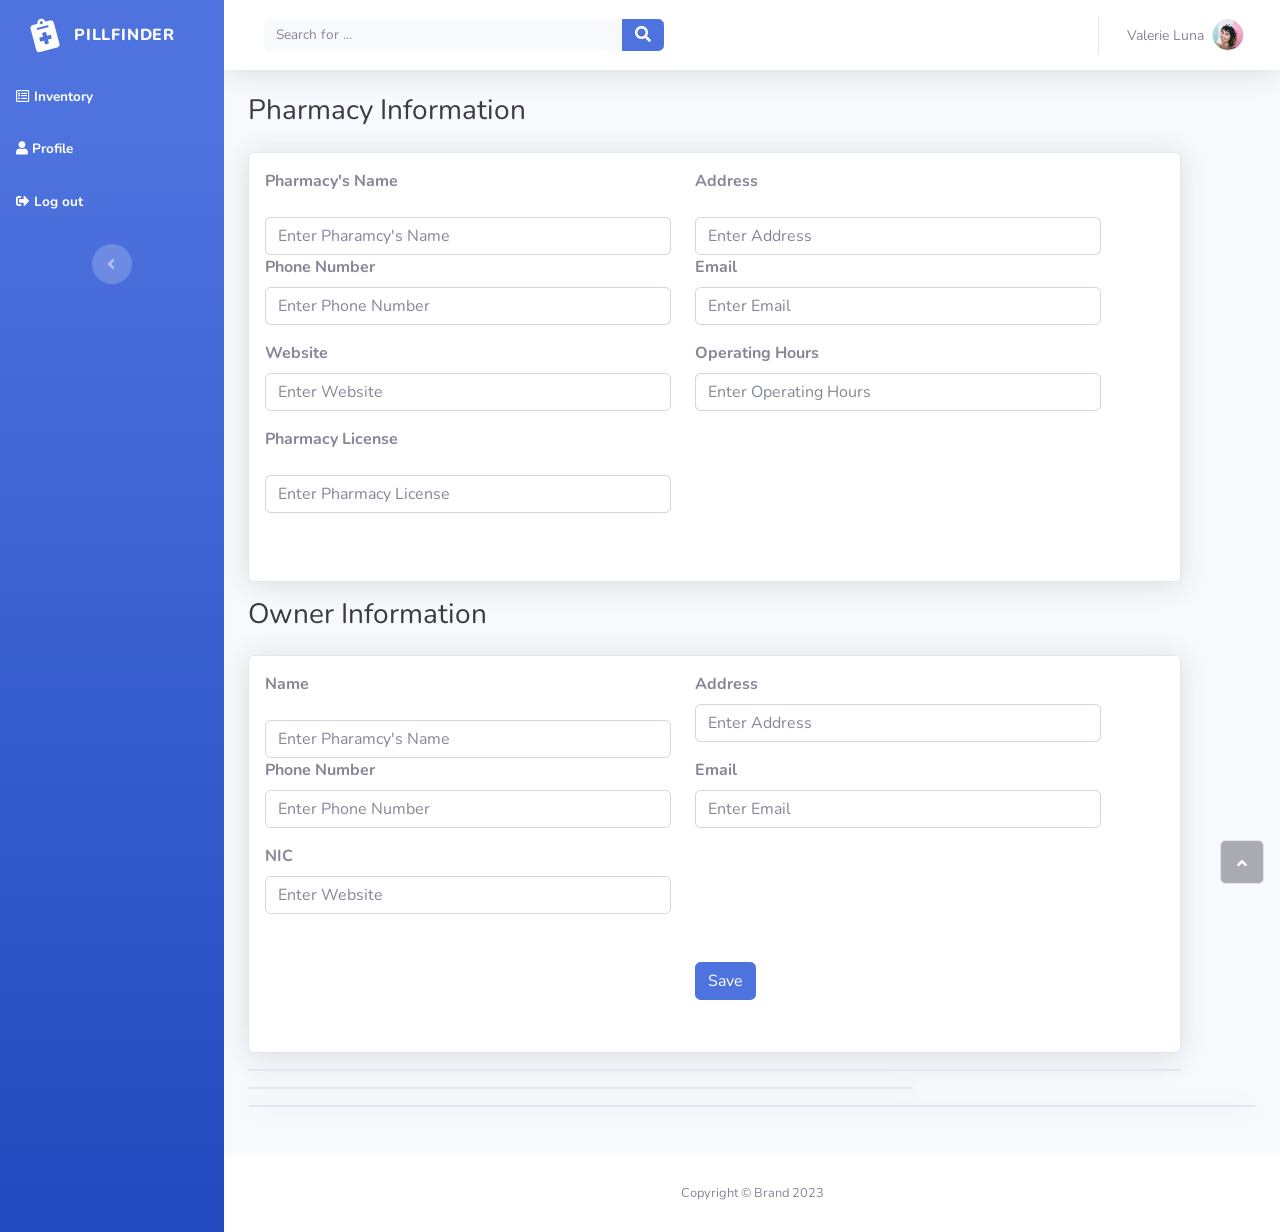
<file: Kaushalya/AddInformation/profile.html>
<!DOCTYPE html>
<html lang="en">

<head>
    <meta charset="utf-8">
    <meta name="viewport" content="width=device-width, initial-scale=1.0, shrink-to-fit=no">
    <title>Profile - Brand</title>
    <link rel="stylesheet" href="assets/bootstrap/css/bootstrap.min.css">
    <link rel="stylesheet" href="https://fonts.googleapis.com/css?family=Nunito:200,200i,300,300i,400,400i,600,600i,700,700i,800,800i,900,900i&amp;display=swap">
    <link rel="stylesheet" href="https://use.fontawesome.com/releases/v5.12.0/css/all.css">
</head>

<body id="page-top">
    <div id="wrapper">
        <nav class="navbar navbar-dark align-items-start sidebar sidebar-dark accordion bg-gradient-primary p-0">
            <div class="container-fluid d-flex flex-column p-0"><a class="navbar-brand d-flex justify-content-center align-items-center sidebar-brand m-0" href="#">
                    <div class="sidebar-brand-icon rotate-n-15"><i class="fas fa-notes-medical"></i></div>
                    <div class="sidebar-brand-text mx-3"><span>PillFInder</span></div>
                </a>
                <hr class="sidebar-divider my-0">
                <ul class="navbar-nav text-light" id="accordionSidebar">
                    <li class="nav-item"><a class="nav-link active" href="profile.html"><i class="far fa-list-alt"></i><span>Inventory</span></a><a class="nav-link active" href="profile.html"><i class="fas fa-user"></i><span>Profile</span></a><a class="nav-link active" href="profile.html"><i class="fas fa-sign-out-alt"></i><span>Log out</span></a></li>
                </ul>
                <div class="text-center d-none d-md-inline"><button class="btn rounded-circle border-0" id="sidebarToggle" type="button"></button></div>
            </div>
        </nav>
        <div class="d-flex flex-column" id="content-wrapper">
            <div id="content">
                <nav class="navbar navbar-light navbar-expand bg-white shadow mb-4 topbar static-top">
                    <div class="container-fluid"><button class="btn btn-link d-md-none rounded-circle me-3" id="sidebarToggleTop" type="button"><i class="fas fa-bars"></i></button>
                        <form class="d-none d-sm-inline-block me-auto ms-md-3 my-2 my-md-0 mw-100 navbar-search">
                            <div class="input-group"><input class="bg-light form-control border-0 small" type="text" placeholder="Search for ..."><button class="btn btn-primary py-0" type="button"><i class="fas fa-search"></i></button></div>
                        </form>
                        <ul class="navbar-nav flex-nowrap ms-auto">
                            <li class="nav-item dropdown d-sm-none no-arrow"><a class="dropdown-toggle nav-link" aria-expanded="false" data-bs-toggle="dropdown" href="#"><i class="fas fa-search"></i></a>
                                <div class="dropdown-menu dropdown-menu-end p-3 animated--grow-in" aria-labelledby="searchDropdown">
                                    <form class="me-auto navbar-search w-100">
                                        <div class="input-group"><input class="bg-light form-control border-0 small" type="text" placeholder="Search for ...">
                                            <div class="input-group-append"><button class="btn btn-primary py-0" type="button"><i class="fas fa-search"></i></button></div>
                                        </div>
                                    </form>
                                </div>
                            </li>
                            <li class="nav-item dropdown no-arrow mx-1">
                                <div class="nav-item dropdown no-arrow"><a class="dropdown-toggle nav-link" aria-expanded="false" data-bs-toggle="dropdown" href="#"></a>
                                    <div class="dropdown-menu dropdown-menu-end dropdown-list animated--grow-in">
                                        <h6 class="dropdown-header">alerts center</h6><a class="dropdown-item d-flex align-items-center" href="#">
                                            <div class="me-3">
                                                <div class="bg-primary icon-circle"><i class="fas fa-file-alt text-white"></i></div>
                                            </div>
                                            <div><span class="small text-gray-500">December 12, 2019</span>
                                                <p>A new monthly report is ready to download!</p>
                                            </div>
                                        </a><a class="dropdown-item d-flex align-items-center" href="#">
                                            <div class="me-3">
                                                <div class="bg-success icon-circle"><i class="fas fa-donate text-white"></i></div>
                                            </div>
                                            <div><span class="small text-gray-500">December 7, 2019</span>
                                                <p>$290.29 has been deposited into your account!</p>
                                            </div>
                                        </a><a class="dropdown-item d-flex align-items-center" href="#">
                                            <div class="me-3">
                                                <div class="bg-warning icon-circle"><i class="fas fa-exclamation-triangle text-white"></i></div>
                                            </div>
                                            <div><span class="small text-gray-500">December 2, 2019</span>
                                                <p>Spending Alert: We've noticed unusually high spending for your account.</p>
                                            </div>
                                        </a><a class="dropdown-item text-center small text-gray-500" href="#">Show All Alerts</a>
                                    </div>
                                </div>
                            </li>
                            <li class="nav-item dropdown no-arrow mx-1">
                                <div class="nav-item dropdown no-arrow"><a class="dropdown-toggle nav-link" aria-expanded="false" data-bs-toggle="dropdown" href="#"></a>
                                    <div class="dropdown-menu dropdown-menu-end dropdown-list animated--grow-in">
                                        <h6 class="dropdown-header">alerts center</h6><a class="dropdown-item d-flex align-items-center" href="#">
                                            <div class="dropdown-list-image me-3"><img class="rounded-circle" src="assets/img/avatars/avatar4.jpeg">
                                                <div class="bg-success status-indicator"></div>
                                            </div>
                                            <div class="fw-bold">
                                                <div class="text-truncate"><span>Hi there! I am wondering if you can help me with a problem I've been having.</span></div>
                                                <p class="small text-gray-500 mb-0">Emily Fowler - 58m</p>
                                            </div>
                                        </a><a class="dropdown-item d-flex align-items-center" href="#">
                                            <div class="dropdown-list-image me-3"><img class="rounded-circle" src="assets/img/avatars/avatar2.jpeg">
                                                <div class="status-indicator"></div>
                                            </div>
                                            <div class="fw-bold">
                                                <div class="text-truncate"><span>I have the photos that you ordered last month!</span></div>
                                                <p class="small text-gray-500 mb-0">Jae Chun - 1d</p>
                                            </div>
                                        </a><a class="dropdown-item d-flex align-items-center" href="#">
                                            <div class="dropdown-list-image me-3"><img class="rounded-circle" src="assets/img/avatars/avatar3.jpeg">
                                                <div class="bg-warning status-indicator"></div>
                                            </div>
                                            <div class="fw-bold">
                                                <div class="text-truncate"><span>Last month's report looks great, I am very happy with the progress so far, keep up the good work!</span></div>
                                                <p class="small text-gray-500 mb-0">Morgan Alvarez - 2d</p>
                                            </div>
                                        </a><a class="dropdown-item d-flex align-items-center" href="#">
                                            <div class="dropdown-list-image me-3"><img class="rounded-circle" src="assets/img/avatars/avatar5.jpeg">
                                                <div class="bg-success status-indicator"></div>
                                            </div>
                                            <div class="fw-bold">
                                                <div class="text-truncate"><span>Am I a good boy? The reason I ask is because someone told me that people say this to all dogs, even if they aren't good...</span></div>
                                                <p class="small text-gray-500 mb-0">Chicken the Dog · 2w</p>
                                            </div>
                                        </a><a class="dropdown-item text-center small text-gray-500" href="#">Show All Alerts</a>
                                    </div>
                                </div>
                                <div class="shadow dropdown-list dropdown-menu dropdown-menu-end" aria-labelledby="alertsDropdown"></div>
                            </li>
                            <div class="d-none d-sm-block topbar-divider"></div>
                            <li class="nav-item dropdown no-arrow">
                                <div class="nav-item dropdown no-arrow"><a class="dropdown-toggle nav-link" aria-expanded="false" data-bs-toggle="dropdown" href="#"><span class="d-none d-lg-inline me-2 text-gray-600 small">Valerie Luna</span><img class="border rounded-circle img-profile" src="assets/img/avatars/avatar1.jpeg"></a>
                                    <div class="dropdown-menu shadow dropdown-menu-end animated--grow-in"><a class="dropdown-item" href="#"><i class="fas fa-user fa-sm fa-fw me-2 text-gray-400"></i>&nbsp;Profile</a><a class="dropdown-item" href="#"><i class="fas fa-cogs fa-sm fa-fw me-2 text-gray-400"></i>&nbsp;Settings</a><a class="dropdown-item" href="#"><i class="fas fa-list fa-sm fa-fw me-2 text-gray-400"></i>&nbsp;Activity log</a>
                                        <div class="dropdown-divider"></div><a class="dropdown-item" href="#"><i class="fas fa-sign-out-alt fa-sm fa-fw me-2 text-gray-400"></i>&nbsp;Logout</a>
                                    </div>
                                </div>
                            </li>
                        </ul>
                    </div>
                </nav>
                <div class="container-fluid">
                    <h3 class="text-dark mb-4">Pharmacy Information</h3>
                    <div class="row mb-3">
                        <div class="col-lg-8">
                            <div class="row mb-3 d-none">
                                <div class="col">
                                    <div class="card text-white bg-primary shadow">
                                        <div class="card-body">
                                            <div class="row mb-2">
                                                <div class="col">
                                                    <p class="m-0">Peformance</p>
                                                    <p class="m-0"><strong>65.2%</strong></p>
                                                </div>
                                                <div class="col-auto"><i class="fas fa-rocket fa-2x"></i></div>
                                            </div>
                                            <p class="text-white-50 small m-0"><i class="fas fa-arrow-up"></i>&nbsp;5% since last month</p>
                                        </div>
                                    </div>
                                </div>
                                <div class="col">
                                    <div class="card text-white bg-success shadow">
                                        <div class="card-body">
                                            <div class="row mb-2">
                                                <div class="col">
                                                    <p class="m-0">Peformance</p>
                                                    <p class="m-0"><strong>65.2%</strong></p>
                                                </div>
                                                <div class="col-auto"><i class="fas fa-rocket fa-2x"></i></div>
                                            </div>
                                            <p class="text-white-50 small m-0"><i class="fas fa-arrow-up"></i>&nbsp;5% since last month</p>
                                        </div>
                                    </div>
                                </div>
                            </div>
                            <div class="row">
                                <div class="col">
                                    <div class="card shadow mb-3" style="padding-right: 0px;margin-right: -269px;margin-bottom: -131px;padding-bottom: 0px;">
                                        <div class="card-body" style="margin-bottom: 36px;margin-right: 63px;padding-bottom: 0px;">
                                            <form>
                                                <div class="row">
                                                    <div class="col">
                                                        <div class="mb-3"><label class="form-label" for="username"><strong>Pharmacy's Name&nbsp;</strong></label></div><input class="form-control" type="text" placeholder="Enter Pharamcy's Name">
                                                    </div>
                                                    <div class="col">
                                                        <div class="mb-3"><label class="form-label" for="email"><strong>Address</strong></label></div><input class="form-control" type="email" id="txtManufacturer" placeholder="Enter Address" name="email">
                                                    </div>
                                                </div>
                                                <div class="row">
                                                    <div class="col">
                                                        <div class="mb-3"><label class="form-label" for="first_name"><strong>Phone Number</strong></label><input class="form-control" type="text" id="txtSupplier" placeholder="Enter Phone Number" name="first_name"></div>
                                                    </div>
                                                    <div class="col">
                                                        <div class="mb-3"><label class="form-label" for="last_name"><strong>Email</strong></label><input class="form-control" type="text" id="txtNDC" placeholder="Enter Email" name="last_name"></div>
                                                    </div>
                                                </div>
                                                <div class="row">
                                                    <div class="col">
                                                        <div class="mb-3"><label class="form-label" for="first_name"><strong>Website</strong></label><input class="form-control" type="text" placeholder="Enter Website"></div>
                                                    </div>
                                                    <div class="col">
                                                        <div class="mb-3"><label class="form-label" for="last_name"><strong>Operating Hours</strong></label><input class="form-control" type="text" placeholder="Enter Operating Hours"></div>
                                                    </div>
                                                </div>
                                                <div class="row">
                                                    <div class="col">
                                                        <div class="mb-3"><label class="form-label" for="first_name"><strong>Pharmacy License</strong></label></div><input class="form-control" type="text" placeholder="Enter Pharmacy License">
                                                    </div>
                                                    <div class="col">
                                                        <div class="mb-3"></div>
                                                    </div>
                                                </div>
                                                <div class="row">
                                                    <div class="col"></div>
                                                    <div class="col">
                                                        <div class="mb-3"></div>
                                                    </div>
                                                </div>
                                                <div class="mb-3"></div>
                                            </form>
                                            <div class="mb-3" style="margin-right: 490px;padding-bottom: 0px;"></div>
                                        </div>
                                    </div>
                                    <h3 class="text-dark mb-4">Owner Information</h3>
                                    <div class="card shadow mb-3" style="padding-right: 0px;margin-right: -269px;margin-bottom: -131px;padding-bottom: 0px;">
                                        <div class="card-body" style="margin-bottom: 36px;margin-right: 63px;padding-bottom: 0px;">
                                            <form>
                                                <div class="row">
                                                    <div class="col">
                                                        <div class="mb-3"><label class="form-label" for="username"><strong>Name&nbsp;</strong></label></div><input class="form-control" type="text" placeholder="Enter Pharamcy's Name">
                                                    </div>
                                                    <div class="col">
                                                        <div class="mb-3"><label class="form-label" for="email"><strong>Address</strong></label><input class="form-control" type="email" id="txtManufacturer-1" placeholder="Enter Address" name="email"></div>
                                                    </div>
                                                </div>
                                                <div class="row">
                                                    <div class="col">
                                                        <div class="mb-3"><label class="form-label" for="first_name"><strong>Phone Number</strong></label><input class="form-control" type="text" id="txtSupplier-1" placeholder="Enter Phone Number" name="first_name"></div>
                                                    </div>
                                                    <div class="col">
                                                        <div class="mb-3"><label class="form-label" for="last_name"><strong>Email</strong></label><input class="form-control" type="text" id="txtNDC-1" placeholder="Enter Email" name="last_name"></div>
                                                    </div>
                                                </div>
                                                <div class="row">
                                                    <div class="col">
                                                        <div class="mb-3"><label class="form-label" for="first_name"><strong>NIC</strong></label><input class="form-control" type="text" placeholder="Enter Website"></div>
                                                    </div>
                                                    <div class="col"></div>
                                                </div>
                                                <div class="row">
                                                    <div class="col">
                                                        <div class="mb-3"></div>
                                                    </div>
                                                </div>
                                                <div class="row">
                                                    <div class="col"></div>
                                                    <div class="col">
                                                        <div class="mb-3"></div><button class="btn btn-primary" type="button" style="margin-right: 68px;">Save</button>
                                                    </div>
                                                </div>
                                                <div class="mb-3"></div>
                                            </form>
                                            <div class="mb-3" style="margin-right: 490px;padding-bottom: 0px;"></div>
                                        </div>
                                    </div>
                                    <div class="card shadow mb-3" style="padding-right: 0px;margin-right: -269px;margin-bottom: -131px;padding-bottom: 0px;"></div>
                                    <div class="card shadow"></div>
                                </div>
                            </div>
                        </div>
                        <div class="col"></div>
                    </div>
                    <div class="card shadow mb-5"></div>
                </div>
            </div>
            <footer class="bg-white sticky-footer">
                <div class="container my-auto">
                    <div class="text-center my-auto copyright"><span>Copyright © Brand 2023</span></div>
                </div>
            </footer>
        </div><a class="border rounded d-inline scroll-to-top" href="#page-top"><i class="fas fa-angle-up"></i></a>
    </div>
    <script src="https://cdn.jsdelivr.net/npm/bootstrap@5.2.3/dist/js/bootstrap.bundle.min.js"></script>
    <script src="assets/js/script.min.js"></script>
</body>

</html>
</file>
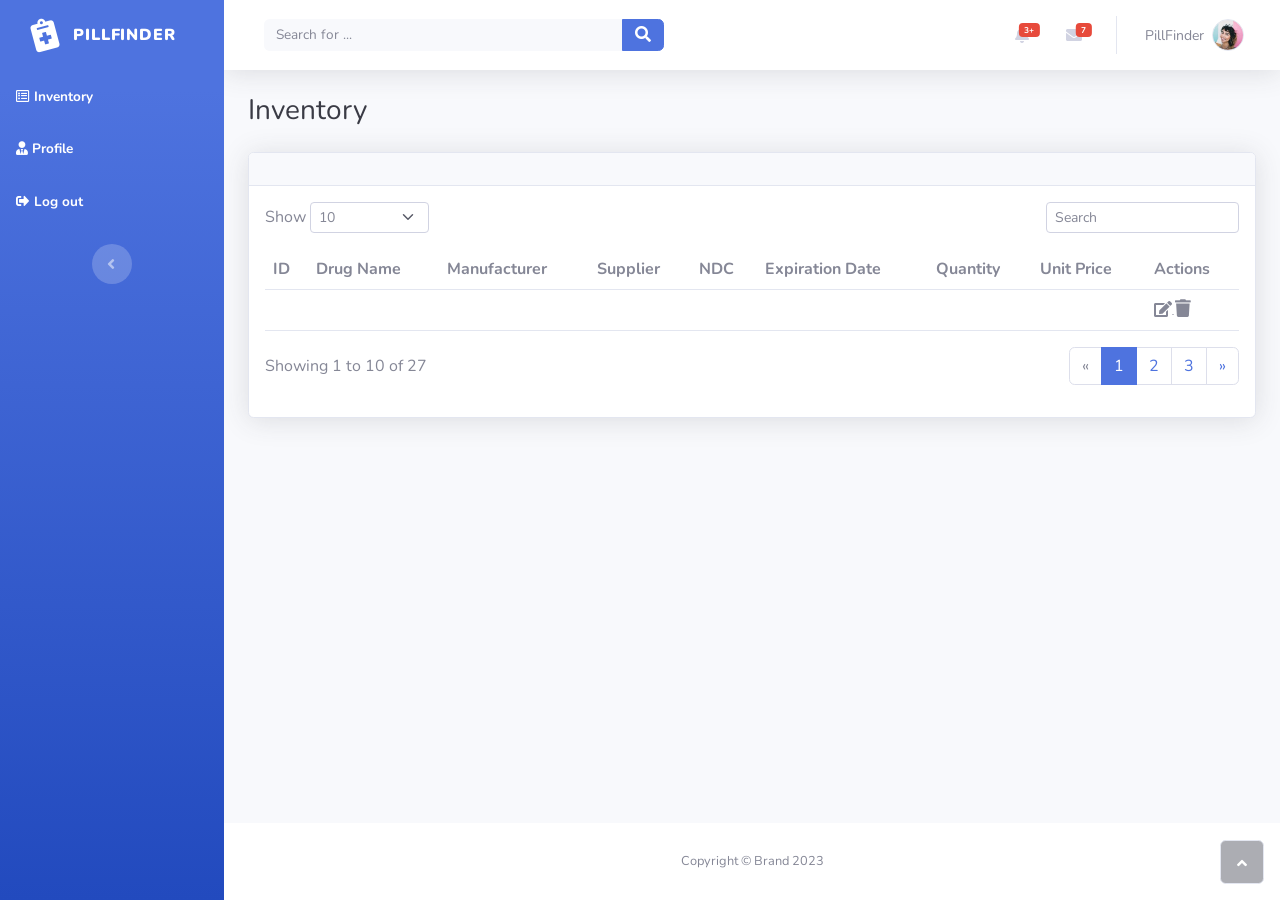
<file: Kaushalya/DashboardInvetory/table.html>
<!DOCTYPE html>
<html lang="en">

<head>
    <meta charset="utf-8">
    <meta name="viewport" content="width=device-width, initial-scale=1.0, shrink-to-fit=no">
    <title>Table - Brand</title>
    <link rel="stylesheet" href="assets/bootstrap/css/bootstrap.min.css">
    <link rel="stylesheet" href="https://fonts.googleapis.com/css?family=Nunito:200,200i,300,300i,400,400i,600,600i,700,700i,800,800i,900,900i&amp;display=swap">
    <link rel="stylesheet" href="https://use.fontawesome.com/releases/v5.12.0/css/all.css">
</head>

<body id="page-top">
    <div id="wrapper">
        <nav class="navbar navbar-dark align-items-start sidebar sidebar-dark accordion bg-gradient-primary p-0">
            <div class="container-fluid d-flex flex-column p-0"><a class="navbar-brand d-flex justify-content-center align-items-center sidebar-brand m-0" href="#">
                    <div class="sidebar-brand-icon rotate-n-15"><i class="fas fa-notes-medical"></i></div>
                    <div class="sidebar-brand-text mx-3"><span><strong>PillFinder</strong></span></div>
                </a>
                <hr class="sidebar-divider my-0">
                <ul class="navbar-nav text-light" id="accordionSidebar">
                    <li class="nav-item"><a class="nav-link active" href="table.html"><i class="far fa-list-alt"></i><span>Inventory</span></a><a class="nav-link active" href="table.html"><i class="fas fa-user-tie"></i><span>Profile</span></a><a class="nav-link active" href="table.html"><i class="fas fa-sign-out-alt"></i><span>Log out</span></a></li>
                </ul>
                <div class="text-center d-none d-md-inline"><button class="btn rounded-circle border-0" id="sidebarToggle" type="button"></button></div>
            </div>
        </nav>
        <div class="d-flex flex-column" id="content-wrapper">
            <div id="content">
                <nav class="navbar navbar-light navbar-expand bg-white shadow mb-4 topbar static-top">
                    <div class="container-fluid"><button class="btn btn-link d-md-none rounded-circle me-3" id="sidebarToggleTop" type="button"><i class="fas fa-bars"></i></button>
                        <form class="d-none d-sm-inline-block me-auto ms-md-3 my-2 my-md-0 mw-100 navbar-search">
                            <div class="input-group"><input class="bg-light form-control border-0 small" type="text" placeholder="Search for ..."><button class="btn btn-primary py-0" type="button"><i class="fas fa-search"></i></button></div>
                        </form>
                        <ul class="navbar-nav flex-nowrap ms-auto">
                            <li class="nav-item dropdown d-sm-none no-arrow"><a class="dropdown-toggle nav-link" aria-expanded="false" data-bs-toggle="dropdown" href="#"><i class="fas fa-search"></i></a>
                                <div class="dropdown-menu dropdown-menu-end p-3 animated--grow-in" aria-labelledby="searchDropdown">
                                    <form class="me-auto navbar-search w-100">
                                        <div class="input-group"><input class="bg-light form-control border-0 small" type="text" placeholder="Search for ...">
                                            <div class="input-group-append"><button class="btn btn-primary py-0" type="button"><i class="fas fa-search"></i></button></div>
                                        </div>
                                    </form>
                                </div>
                            </li>
                            <li class="nav-item dropdown no-arrow mx-1">
                                <div class="nav-item dropdown no-arrow"><a class="dropdown-toggle nav-link" aria-expanded="false" data-bs-toggle="dropdown" href="#"><span class="badge bg-danger badge-counter">3+</span><i class="fas fa-bell fa-fw"></i></a>
                                    <div class="dropdown-menu dropdown-menu-end dropdown-list animated--grow-in">
                                        <h6 class="dropdown-header">alerts center</h6><a class="dropdown-item d-flex align-items-center" href="#">
                                            <div class="me-3">
                                                <div class="bg-primary icon-circle"><i class="fas fa-file-alt text-white"></i></div>
                                            </div>
                                            <div><span class="small text-gray-500">December 12, 2019</span>
                                                <p>A new monthly report is ready to download!</p>
                                            </div>
                                        </a><a class="dropdown-item d-flex align-items-center" href="#">
                                            <div class="me-3">
                                                <div class="bg-success icon-circle"><i class="fas fa-donate text-white"></i></div>
                                            </div>
                                            <div><span class="small text-gray-500">December 7, 2019</span>
                                                <p>$290.29 has been deposited into your account!</p>
                                            </div>
                                        </a><a class="dropdown-item d-flex align-items-center" href="#">
                                            <div class="me-3">
                                                <div class="bg-warning icon-circle"><i class="fas fa-exclamation-triangle text-white"></i></div>
                                            </div>
                                            <div><span class="small text-gray-500">December 2, 2019</span>
                                                <p>Spending Alert: We've noticed unusually high spending for your account.</p>
                                            </div>
                                        </a><a class="dropdown-item text-center small text-gray-500" href="#">Show All Alerts</a>
                                    </div>
                                </div>
                            </li>
                            <li class="nav-item dropdown no-arrow mx-1">
                                <div class="nav-item dropdown no-arrow"><a class="dropdown-toggle nav-link" aria-expanded="false" data-bs-toggle="dropdown" href="#"><span class="badge bg-danger badge-counter">7</span><i class="fas fa-envelope fa-fw"></i></a>
                                    <div class="dropdown-menu dropdown-menu-end dropdown-list animated--grow-in">
                                        <h6 class="dropdown-header">alerts center</h6><a class="dropdown-item d-flex align-items-center" href="#">
                                            <div class="dropdown-list-image me-3"><img class="rounded-circle" src="assets/img/avatars/avatar4.jpeg">
                                                <div class="bg-success status-indicator"></div>
                                            </div>
                                            <div class="fw-bold">
                                                <div class="text-truncate"><span>Hi there! I am wondering if you can help me with a problem I've been having.</span></div>
                                                <p class="small text-gray-500 mb-0">Emily Fowler - 58m</p>
                                            </div>
                                        </a><a class="dropdown-item d-flex align-items-center" href="#">
                                            <div class="dropdown-list-image me-3"><img class="rounded-circle" src="assets/img/avatars/avatar2.jpeg">
                                                <div class="status-indicator"></div>
                                            </div>
                                            <div class="fw-bold">
                                                <div class="text-truncate"><span>I have the photos that you ordered last month!</span></div>
                                                <p class="small text-gray-500 mb-0">Jae Chun - 1d</p>
                                            </div>
                                        </a><a class="dropdown-item d-flex align-items-center" href="#">
                                            <div class="dropdown-list-image me-3"><img class="rounded-circle" src="assets/img/avatars/avatar3.jpeg">
                                                <div class="bg-warning status-indicator"></div>
                                            </div>
                                            <div class="fw-bold">
                                                <div class="text-truncate"><span>Last month's report looks great, I am very happy with the progress so far, keep up the good work!</span></div>
                                                <p class="small text-gray-500 mb-0">Morgan Alvarez - 2d</p>
                                            </div>
                                        </a><a class="dropdown-item d-flex align-items-center" href="#">
                                            <div class="dropdown-list-image me-3"><img class="rounded-circle" src="assets/img/avatars/avatar5.jpeg">
                                                <div class="bg-success status-indicator"></div>
                                            </div>
                                            <div class="fw-bold">
                                                <div class="text-truncate"><span>Am I a good boy? The reason I ask is because someone told me that people say this to all dogs, even if they aren't good...</span></div>
                                                <p class="small text-gray-500 mb-0">Chicken the Dog · 2w</p>
                                            </div>
                                        </a><a class="dropdown-item text-center small text-gray-500" href="#">Show All Alerts</a>
                                    </div>
                                </div>
                                <div class="shadow dropdown-list dropdown-menu dropdown-menu-end" aria-labelledby="alertsDropdown"></div>
                            </li>
                            <div class="d-none d-sm-block topbar-divider"></div>
                            <li class="nav-item dropdown no-arrow">
                                <div class="nav-item dropdown no-arrow"><a class="dropdown-toggle nav-link" aria-expanded="false" data-bs-toggle="dropdown" href="#"><span class="d-none d-lg-inline me-2 text-gray-600 small">PillFinder</span><img class="border rounded-circle img-profile" src="assets/img/avatars/avatar1.jpeg"></a>
                                    <div class="dropdown-menu shadow dropdown-menu-end animated--grow-in"><a class="dropdown-item" href="#"><i class="fas fa-user fa-sm fa-fw me-2 text-gray-400"></i>&nbsp;Profile</a><a class="dropdown-item" href="#"><i class="fas fa-cogs fa-sm fa-fw me-2 text-gray-400"></i>&nbsp;Settings</a><a class="dropdown-item" href="#"><i class="fas fa-list fa-sm fa-fw me-2 text-gray-400"></i>&nbsp;Activity log</a>
                                        <div class="dropdown-divider"></div><a class="dropdown-item" href="#"><i class="fas fa-sign-out-alt fa-sm fa-fw me-2 text-gray-400"></i>&nbsp;Logout</a>
                                    </div>
                                </div>
                            </li>
                        </ul>
                    </div>
                </nav>
                <div class="container-fluid">
                    <h3 class="text-dark mb-4">Inventory</h3>
                    <div class="card shadow">
                        <div class="card-header py-3"></div>
                        <div class="card-body">
                            <div class="row">
                                <div class="col-md-6 text-nowrap">
                                    <div id="dataTable_length" class="dataTables_length" aria-controls="dataTable"><label class="form-label">Show&nbsp;<select class="d-inline-block form-select form-select-sm">
                                                <option value="10" selected="">10</option>
                                                <option value="25">25</option>
                                                <option value="50">50</option>
                                                <option value="100">100</option>
                                            </select>&nbsp;</label></div>
                                </div>
                                <div class="col-md-6">
                                    <div class="text-md-end dataTables_filter" id="dataTable_filter"><label class="form-label"><input type="search" class="form-control form-control-sm" aria-controls="dataTable" placeholder="Search"></label></div>
                                </div>
                            </div>
                            <div class="table-responsive table mt-2" id="dataTable" role="grid" aria-describedby="dataTable_info">
                                <table class="table my-0" id="dataTable">
                                    <thead>
                                        <tr>
                                            <th>ID</th>
                                            <th>Drug Name</th>
                                            <th>Manufacturer</th>
                                            <th>Supplier</th>
                                            <th>NDC</th>
                                            <th>Expiration Date</th>
                                            <th>Quantity</th>
                                            <th>Unit Price</th>
                                            <th>Actions</th>
                                        </tr>
                                    </thead>
                                    <tbody></tbody>
                                    <tfoot>
                                        <tr>
                                            <td></td>
                                            <td></td>
                                            <td></td>
                                            <td></td>
                                            <td></td>
                                            <td></td>
                                            <td></td>
                                            <td></td>
                                            <td><i class="fas fa-edit"></i><i class="far fa-window-minimize" style="font-size: 2px;"></i><i class="fas fa-trash" style="font-size: 18px;padding-left: 1px;padding-right: 0px;"></i>&nbsp;&nbsp;</td>
                                        </tr>
                                    </tfoot>
                                </table>
                            </div>
                            <div class="row">
                                <div class="col-md-6 align-self-center">
                                    <p id="dataTable_info" class="dataTables_info" role="status" aria-live="polite">Showing 1 to 10 of 27</p>
                                </div>
                                <div class="col-md-6">
                                    <nav class="d-lg-flex justify-content-lg-end dataTables_paginate paging_simple_numbers">
                                        <ul class="pagination">
                                            <li class="page-item disabled"><a class="page-link" aria-label="Previous" href="#"><span aria-hidden="true">«</span></a></li>
                                            <li class="page-item active"><a class="page-link" href="#">1</a></li>
                                            <li class="page-item"><a class="page-link" href="#">2</a></li>
                                            <li class="page-item"><a class="page-link" href="#">3</a></li>
                                            <li class="page-item"><a class="page-link" aria-label="Next" href="#"><span aria-hidden="true">»</span></a></li>
                                        </ul>
                                    </nav>
                                </div>
                            </div>
                        </div>
                    </div>
                </div>
            </div>
            <footer class="bg-white sticky-footer">
                <div class="container my-auto">
                    <div class="text-center my-auto copyright"><span>Copyright © Brand 2023</span></div>
                </div>
            </footer>
        </div><a class="border rounded d-inline scroll-to-top" href="#page-top"><i class="fas fa-angle-up"></i></a>
    </div>
    <script src="https://cdn.jsdelivr.net/npm/bootstrap@5.2.3/dist/js/bootstrap.bundle.min.js"></script>
    <script src="assets/js/script.min.js"></script>
</body>

</html>
</file>
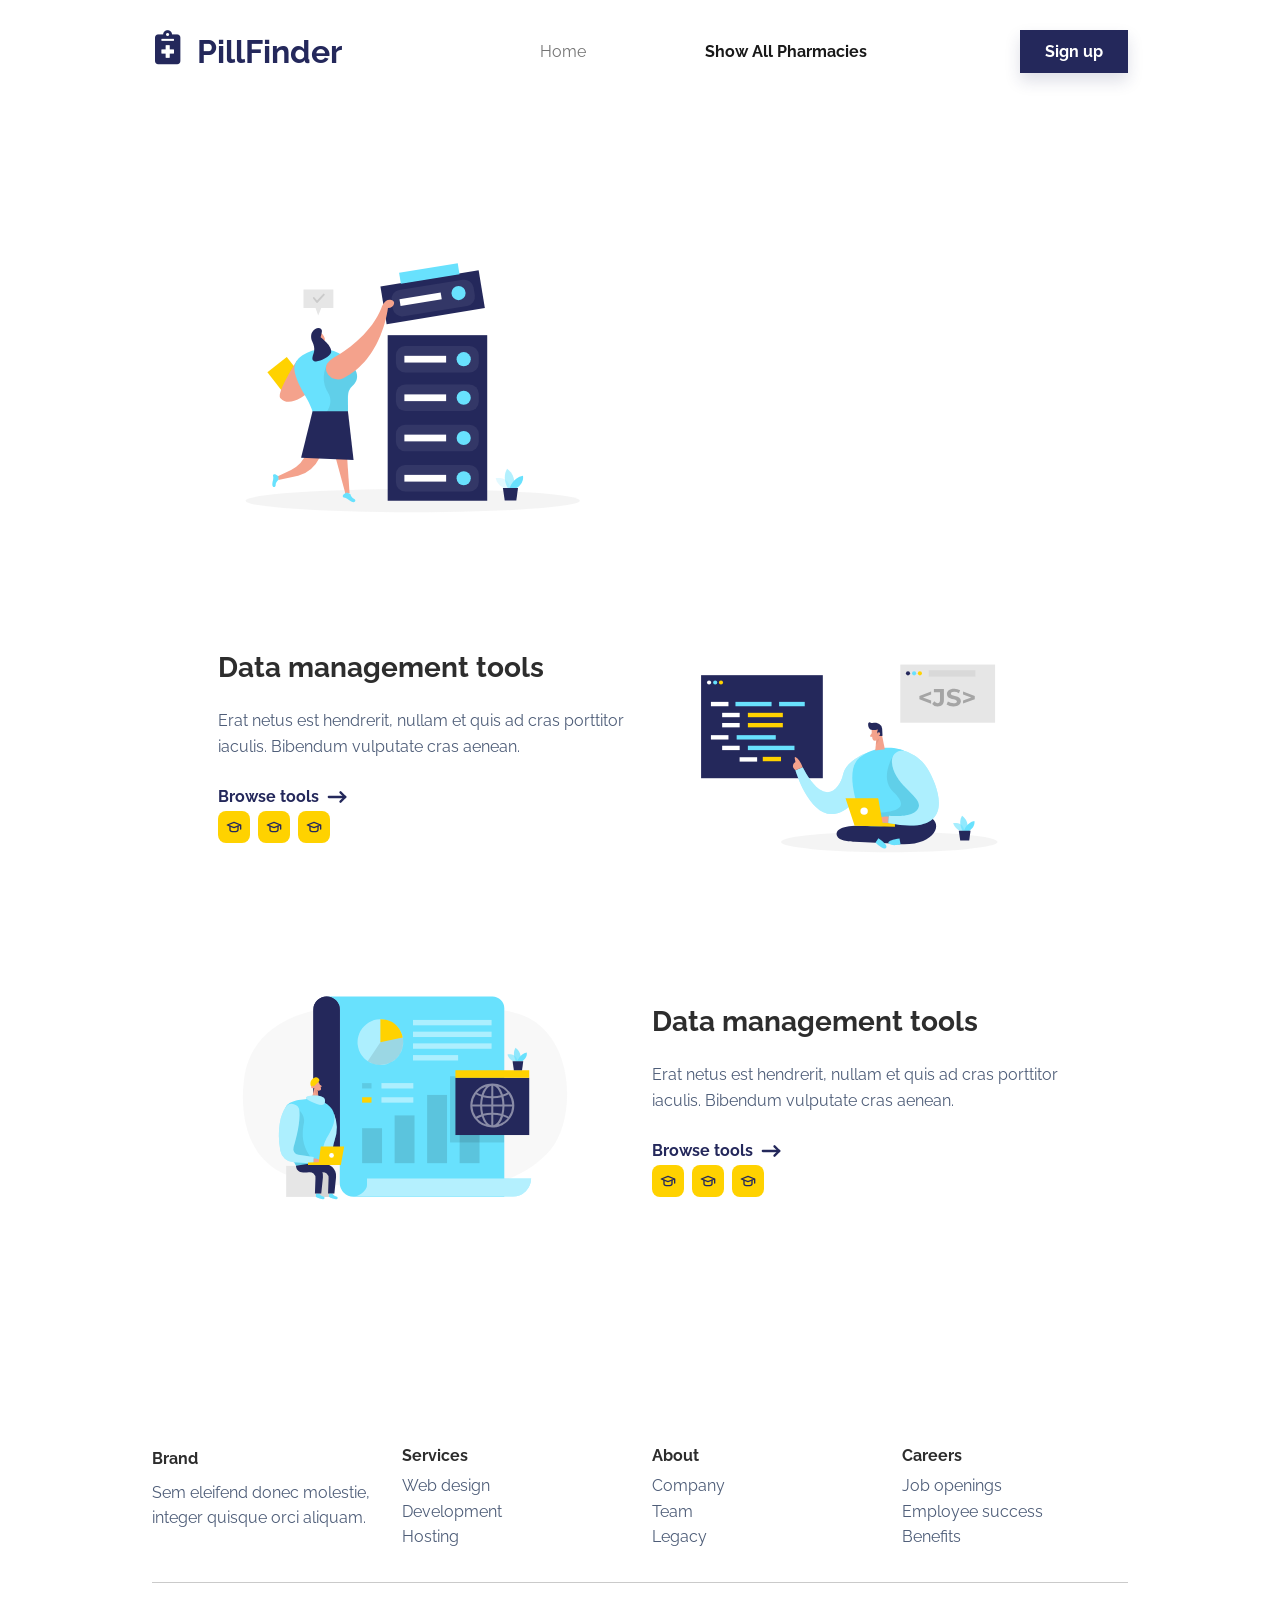
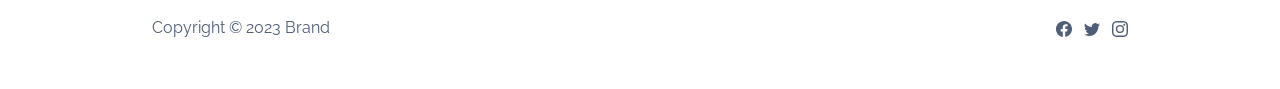
<file: Kaushalya/Homepage/integrations.html>
<!DOCTYPE html>
<html lang="en">

<head>
    <meta charset="utf-8">
    <meta name="viewport" content="width=device-width, initial-scale=1.0, shrink-to-fit=no">
    <title>Integrations - Brand</title>
    <link rel="stylesheet" href="assets/bootstrap/css/bootstrap.min.css">
    <link rel="stylesheet" href="assets/fonts/fontawesome-all.min.css">
    <link rel="stylesheet" href="assets/css/styles.min.css">
</head>

<body>
    <nav class="navbar navbar-light navbar-expand-md fixed-top navbar-shrink py-3" id="mainNav">
        <div class="container"><a class="navbar-brand link-primary d-flex align-items-center" href="/"><i class="fas fa-notes-medical" style="margin-right: 16px;padding-right: 0px;margin-top: 9px;padding-top: 0px;padding-bottom: 0px;margin-bottom: 18px;margin-left: 3px;font-size: 34px;"></i><span class="fs-2" style="margin-right: 25px;padding-right: 0px;">PillFinder</span></a><button data-bs-toggle="collapse" class="navbar-toggler" data-bs-target="#navcol-1"><span class="visually-hidden">Toggle navigation</span><span class="navbar-toggler-icon"></span></button>
            <div class="collapse navbar-collapse text-white" id="navcol-1" style="margin-left: 3px;">
                <ul class="navbar-nav mx-auto">
                    <li class="nav-item"><a class="nav-link" href="index.html" style="margin-right: 39px;">Home</a></li>
                    <li class="nav-item" style="margin-left: -102px;"><a class="nav-link active" href="integrations.html" style="margin-left: 150px;">Show All Pharmacies</a></li>
                </ul><a class="btn btn-primary shadow" role="button" href="signup.html">Sign up</a>
            </div>
        </div>
    </nav>
    <section class="py-5 mt-5"></section>
    <section class="py-5">
        <div class="container py-5">
            <div class="row row-cols-1 row-cols-md-2 mx-auto" style="max-width: 900px;">
                <div class="col mb-5"><img class="rounded img-fluid" src="assets/img/illustrations/data-management.svg"></div>
                <div class="col"></div>
            </div>
            <div class="row row-cols-1 row-cols-md-2 mx-auto" style="max-width: 900px;">
                <div class="col order-md-last mb-5"><img class="rounded img-fluid" src="assets/img/illustrations/javascript.svg"></div>
                <div class="col d-md-flex align-items-md-end align-items-lg-center mb-5">
                    <div class="ms-md-3">
                        <h5 class="fs-3 fw-bold mb-4">Data management&nbsp;tools</h5>
                        <p class="text-muted mb-4">Erat netus est hendrerit, nullam et quis ad cras porttitor iaculis. Bibendum vulputate cras aenean.</p><a class="fw-bold link-primary" href="#">Browse tools&nbsp;<svg xmlns="http://www.w3.org/2000/svg" width="1em" height="1em" viewBox="0 0 24 24" stroke-width="2" stroke="currentColor" fill="none" stroke-linecap="round" stroke-linejoin="round" class="icon icon-tabler icon-tabler-arrow-narrow-right fs-3">
                                <path stroke="none" d="M0 0h24v24H0z" fill="none"></path>
                                <line x1="5" y1="12" x2="19" y2="12"></line>
                                <line x1="15" y1="16" x2="19" y2="12"></line>
                                <line x1="15" y1="8" x2="19" y2="12"></line>
                            </svg></a>
                        <div class="d-flex">
                            <div class="bs-icon-sm bs-icon-rounded bs-icon-secondary d-flex flex-shrink-0 justify-content-center align-items-center d-inline-block bs-icon me-2"><svg xmlns="http://www.w3.org/2000/svg" width="1em" height="1em" viewBox="0 0 24 24" stroke-width="2" stroke="currentColor" fill="none" stroke-linecap="round" stroke-linejoin="round" class="icon icon-tabler icon-tabler-school">
                                    <path stroke="none" d="M0 0h24v24H0z" fill="none"></path>
                                    <path d="M22 9l-10 -4l-10 4l10 4l10 -4v6"></path>
                                    <path d="M6 10.6v5.4a6 3 0 0 0 12 0v-5.4"></path>
                                </svg></div>
                            <div class="bs-icon-sm bs-icon-rounded bs-icon-secondary d-flex flex-shrink-0 justify-content-center align-items-center d-inline-block bs-icon me-2"><svg xmlns="http://www.w3.org/2000/svg" width="1em" height="1em" viewBox="0 0 24 24" stroke-width="2" stroke="currentColor" fill="none" stroke-linecap="round" stroke-linejoin="round" class="icon icon-tabler icon-tabler-school">
                                    <path stroke="none" d="M0 0h24v24H0z" fill="none"></path>
                                    <path d="M22 9l-10 -4l-10 4l10 4l10 -4v6"></path>
                                    <path d="M6 10.6v5.4a6 3 0 0 0 12 0v-5.4"></path>
                                </svg></div>
                            <div class="bs-icon-sm bs-icon-rounded bs-icon-secondary d-flex flex-shrink-0 justify-content-center align-items-center d-inline-block bs-icon me-2"><svg xmlns="http://www.w3.org/2000/svg" width="1em" height="1em" viewBox="0 0 24 24" stroke-width="2" stroke="currentColor" fill="none" stroke-linecap="round" stroke-linejoin="round" class="icon icon-tabler icon-tabler-school">
                                    <path stroke="none" d="M0 0h24v24H0z" fill="none"></path>
                                    <path d="M22 9l-10 -4l-10 4l10 4l10 -4v6"></path>
                                    <path d="M6 10.6v5.4a6 3 0 0 0 12 0v-5.4"></path>
                                </svg></div>
                        </div>
                    </div>
                </div>
            </div>
            <div class="row row-cols-1 row-cols-md-2 mx-auto" style="max-width: 900px;">
                <div class="col mb-5"><img class="rounded img-fluid" src="assets/img/illustrations/report.svg"></div>
                <div class="col d-md-flex align-items-md-end align-items-lg-center mb-5">
                    <div>
                        <h5 class="fs-3 fw-bold mb-4">Data management&nbsp;tools</h5>
                        <p class="text-muted mb-4">Erat netus est hendrerit, nullam et quis ad cras porttitor iaculis. Bibendum vulputate cras aenean.</p><a class="fw-bold link-primary" href="#">Browse tools&nbsp;<svg xmlns="http://www.w3.org/2000/svg" width="1em" height="1em" viewBox="0 0 24 24" stroke-width="2" stroke="currentColor" fill="none" stroke-linecap="round" stroke-linejoin="round" class="icon icon-tabler icon-tabler-arrow-narrow-right fs-3">
                                <path stroke="none" d="M0 0h24v24H0z" fill="none"></path>
                                <line x1="5" y1="12" x2="19" y2="12"></line>
                                <line x1="15" y1="16" x2="19" y2="12"></line>
                                <line x1="15" y1="8" x2="19" y2="12"></line>
                            </svg></a>
                        <div class="d-flex">
                            <div class="bs-icon-sm bs-icon-rounded bs-icon-secondary d-flex flex-shrink-0 justify-content-center align-items-center d-inline-block bs-icon me-2"><svg xmlns="http://www.w3.org/2000/svg" width="1em" height="1em" viewBox="0 0 24 24" stroke-width="2" stroke="currentColor" fill="none" stroke-linecap="round" stroke-linejoin="round" class="icon icon-tabler icon-tabler-school">
                                    <path stroke="none" d="M0 0h24v24H0z" fill="none"></path>
                                    <path d="M22 9l-10 -4l-10 4l10 4l10 -4v6"></path>
                                    <path d="M6 10.6v5.4a6 3 0 0 0 12 0v-5.4"></path>
                                </svg></div>
                            <div class="bs-icon-sm bs-icon-rounded bs-icon-secondary d-flex flex-shrink-0 justify-content-center align-items-center d-inline-block bs-icon me-2"><svg xmlns="http://www.w3.org/2000/svg" width="1em" height="1em" viewBox="0 0 24 24" stroke-width="2" stroke="currentColor" fill="none" stroke-linecap="round" stroke-linejoin="round" class="icon icon-tabler icon-tabler-school">
                                    <path stroke="none" d="M0 0h24v24H0z" fill="none"></path>
                                    <path d="M22 9l-10 -4l-10 4l10 4l10 -4v6"></path>
                                    <path d="M6 10.6v5.4a6 3 0 0 0 12 0v-5.4"></path>
                                </svg></div>
                            <div class="bs-icon-sm bs-icon-rounded bs-icon-secondary d-flex flex-shrink-0 justify-content-center align-items-center d-inline-block bs-icon me-2"><svg xmlns="http://www.w3.org/2000/svg" width="1em" height="1em" viewBox="0 0 24 24" stroke-width="2" stroke="currentColor" fill="none" stroke-linecap="round" stroke-linejoin="round" class="icon icon-tabler icon-tabler-school">
                                    <path stroke="none" d="M0 0h24v24H0z" fill="none"></path>
                                    <path d="M22 9l-10 -4l-10 4l10 4l10 -4v6"></path>
                                    <path d="M6 10.6v5.4a6 3 0 0 0 12 0v-5.4"></path>
                                </svg></div>
                        </div>
                    </div>
                </div>
            </div>
        </div>
    </section>
    <footer>
        <div class="container py-4 py-lg-5">
            <div class="row row-cols-2 row-cols-md-4">
                <div class="col-12 col-md-3">
                    <div class="fw-bold d-flex align-items-center mb-2"><span>Brand</span></div>
                    <p class="text-muted">Sem eleifend donec molestie, integer quisque orci aliquam.</p>
                </div>
                <div class="col-sm-4 col-md-3 text-lg-start d-flex flex-column">
                    <h3 class="fs-6 fw-bold">Services</h3>
                    <ul class="list-unstyled">
                        <li><a href="#">Web design</a></li>
                        <li><a href="#">Development</a></li>
                        <li><a href="#">Hosting</a></li>
                    </ul>
                </div>
                <div class="col-sm-4 col-md-3 text-lg-start d-flex flex-column">
                    <h3 class="fs-6 fw-bold">About</h3>
                    <ul class="list-unstyled">
                        <li><a href="#">Company</a></li>
                        <li><a href="#">Team</a></li>
                        <li><a href="#">Legacy</a></li>
                    </ul>
                </div>
                <div class="col-sm-4 col-md-3 text-lg-start d-flex flex-column">
                    <h3 class="fs-6 fw-bold">Careers</h3>
                    <ul class="list-unstyled">
                        <li><a href="#">Job openings</a></li>
                        <li><a href="#">Employee success</a></li>
                        <li><a href="#">Benefits</a></li>
                    </ul>
                </div>
            </div>
            <hr>
            <div class="text-muted d-flex justify-content-between align-items-center pt-3">
                <p class="mb-0">Copyright © 2023 Brand</p>
                <ul class="list-inline mb-0">
                    <li class="list-inline-item"><svg xmlns="http://www.w3.org/2000/svg" width="1em" height="1em" fill="currentColor" viewBox="0 0 16 16" class="bi bi-facebook">
                            <path d="M16 8.049c0-4.446-3.582-8.05-8-8.05C3.58 0-.002 3.603-.002 8.05c0 4.017 2.926 7.347 6.75 7.951v-5.625h-2.03V8.05H6.75V6.275c0-2.017 1.195-3.131 3.022-3.131.876 0 1.791.157 1.791.157v1.98h-1.009c-.993 0-1.303.621-1.303 1.258v1.51h2.218l-.354 2.326H9.25V16c3.824-.604 6.75-3.934 6.75-7.951z"></path>
                        </svg></li>
                    <li class="list-inline-item"><svg xmlns="http://www.w3.org/2000/svg" width="1em" height="1em" fill="currentColor" viewBox="0 0 16 16" class="bi bi-twitter">
                            <path d="M5.026 15c6.038 0 9.341-5.003 9.341-9.334 0-.14 0-.282-.006-.422A6.685 6.685 0 0 0 16 3.542a6.658 6.658 0 0 1-1.889.518 3.301 3.301 0 0 0 1.447-1.817 6.533 6.533 0 0 1-2.087.793A3.286 3.286 0 0 0 7.875 6.03a9.325 9.325 0 0 1-6.767-3.429 3.289 3.289 0 0 0 1.018 4.382A3.323 3.323 0 0 1 .64 6.575v.045a3.288 3.288 0 0 0 2.632 3.218 3.203 3.203 0 0 1-.865.115 3.23 3.23 0 0 1-.614-.057 3.283 3.283 0 0 0 3.067 2.277A6.588 6.588 0 0 1 .78 13.58a6.32 6.32 0 0 1-.78-.045A9.344 9.344 0 0 0 5.026 15z"></path>
                        </svg></li>
                    <li class="list-inline-item"><svg xmlns="http://www.w3.org/2000/svg" width="1em" height="1em" fill="currentColor" viewBox="0 0 16 16" class="bi bi-instagram">
                            <path d="M8 0C5.829 0 5.556.01 4.703.048 3.85.088 3.269.222 2.76.42a3.917 3.917 0 0 0-1.417.923A3.927 3.927 0 0 0 .42 2.76C.222 3.268.087 3.85.048 4.7.01 5.555 0 5.827 0 8.001c0 2.172.01 2.444.048 3.297.04.852.174 1.433.372 1.942.205.526.478.972.923 1.417.444.445.89.719 1.416.923.51.198 1.09.333 1.942.372C5.555 15.99 5.827 16 8 16s2.444-.01 3.298-.048c.851-.04 1.434-.174 1.943-.372a3.916 3.916 0 0 0 1.416-.923c.445-.445.718-.891.923-1.417.197-.509.332-1.09.372-1.942C15.99 10.445 16 10.173 16 8s-.01-2.445-.048-3.299c-.04-.851-.175-1.433-.372-1.941a3.926 3.926 0 0 0-.923-1.417A3.911 3.911 0 0 0 13.24.42c-.51-.198-1.092-.333-1.943-.372C10.443.01 10.172 0 7.998 0h.003zm-.717 1.442h.718c2.136 0 2.389.007 3.232.046.78.035 1.204.166 1.486.275.373.145.64.319.92.599.28.28.453.546.598.92.11.281.24.705.275 1.485.039.843.047 1.096.047 3.231s-.008 2.389-.047 3.232c-.035.78-.166 1.203-.275 1.485a2.47 2.47 0 0 1-.599.919c-.28.28-.546.453-.92.598-.28.11-.704.24-1.485.276-.843.038-1.096.047-3.232.047s-2.39-.009-3.233-.047c-.78-.036-1.203-.166-1.485-.276a2.478 2.478 0 0 1-.92-.598 2.48 2.48 0 0 1-.6-.92c-.109-.281-.24-.705-.275-1.485-.038-.843-.046-1.096-.046-3.233 0-2.136.008-2.388.046-3.231.036-.78.166-1.204.276-1.486.145-.373.319-.64.599-.92.28-.28.546-.453.92-.598.282-.11.705-.24 1.485-.276.738-.034 1.024-.044 2.515-.045v.002zm4.988 1.328a.96.96 0 1 0 0 1.92.96.96 0 0 0 0-1.92zm-4.27 1.122a4.109 4.109 0 1 0 0 8.217 4.109 4.109 0 0 0 0-8.217zm0 1.441a2.667 2.667 0 1 1 0 5.334 2.667 2.667 0 0 1 0-5.334z"></path>
                        </svg></li>
                </ul>
            </div>
        </div>
    </footer>
    <script src="assets/bootstrap/js/bootstrap.min.js"></script>
    <script src="assets/js/script.min.js"></script>
</body>

</html>
</file>
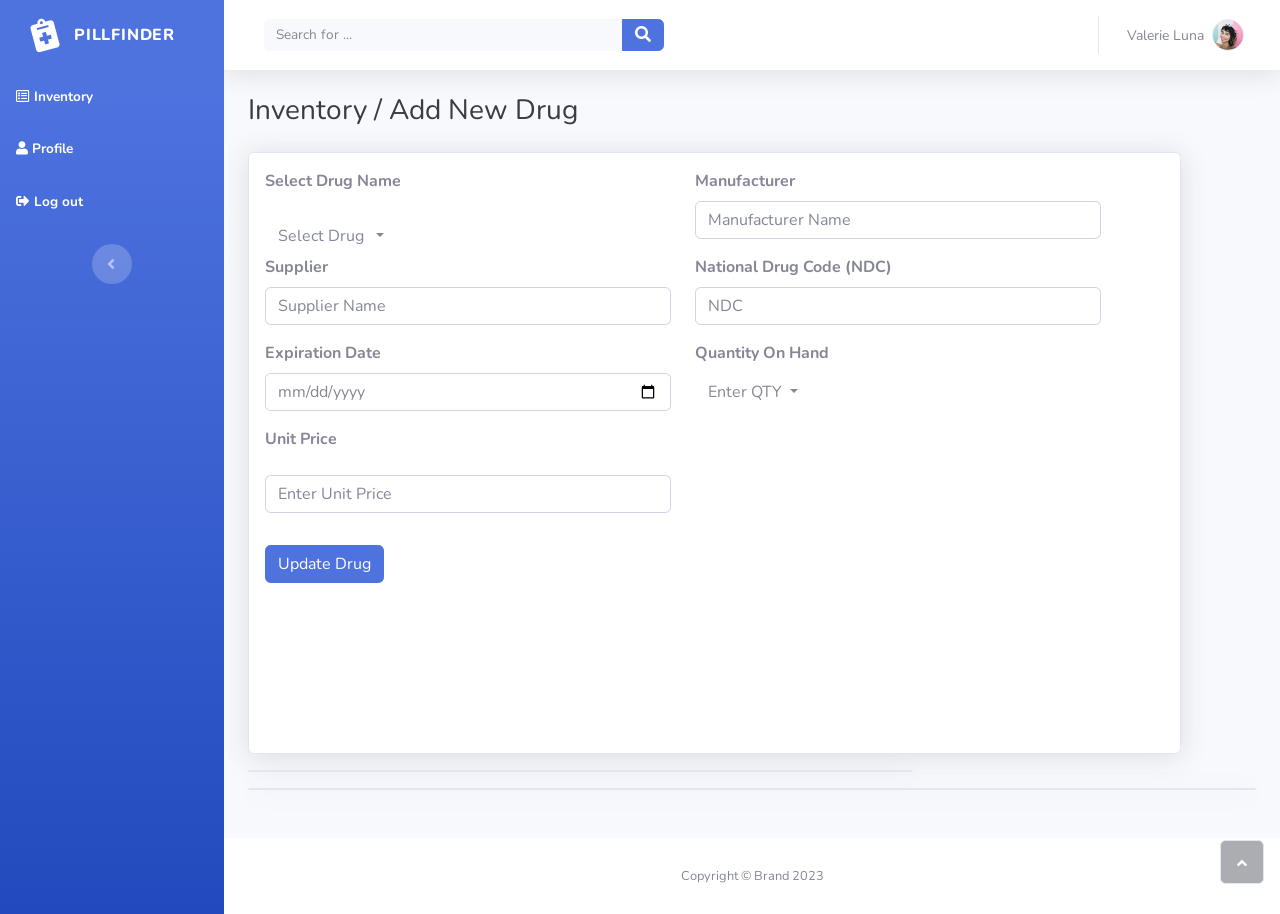
<file: Kaushalya/UpdateDrug/profile.html>
<!DOCTYPE html>
<html lang="en">

<head>
    <meta charset="utf-8">
    <meta name="viewport" content="width=device-width, initial-scale=1.0, shrink-to-fit=no">
    <title>Profile - Brand</title>
    <link rel="stylesheet" href="assets/bootstrap/css/bootstrap.min.css">
    <link rel="stylesheet" href="https://fonts.googleapis.com/css?family=Nunito:200,200i,300,300i,400,400i,600,600i,700,700i,800,800i,900,900i&amp;display=swap">
    <link rel="stylesheet" href="https://use.fontawesome.com/releases/v5.12.0/css/all.css">
</head>

<body id="page-top">
    <div id="wrapper">
        <nav class="navbar navbar-dark align-items-start sidebar sidebar-dark accordion bg-gradient-primary p-0">
            <div class="container-fluid d-flex flex-column p-0"><a class="navbar-brand d-flex justify-content-center align-items-center sidebar-brand m-0" href="#">
                    <div class="sidebar-brand-icon rotate-n-15"><i class="fas fa-notes-medical"></i></div>
                    <div class="sidebar-brand-text mx-3"><span>PillFInder</span></div>
                </a>
                <hr class="sidebar-divider my-0">
                <ul class="navbar-nav text-light" id="accordionSidebar">
                    <li class="nav-item"><a class="nav-link active" href="profile.html"><i class="far fa-list-alt"></i><span>Inventory</span></a><a class="nav-link active" href="profile.html"><i class="fas fa-user"></i><span>Profile</span></a><a class="nav-link active" href="profile.html"><i class="fas fa-sign-out-alt"></i><span>Log out</span></a></li>
                </ul>
                <div class="text-center d-none d-md-inline"><button class="btn rounded-circle border-0" id="sidebarToggle" type="button"></button></div>
            </div>
        </nav>
        <div class="d-flex flex-column" id="content-wrapper">
            <div id="content">
                <nav class="navbar navbar-light navbar-expand bg-white shadow mb-4 topbar static-top">
                    <div class="container-fluid"><button class="btn btn-link d-md-none rounded-circle me-3" id="sidebarToggleTop" type="button"><i class="fas fa-bars"></i></button>
                        <form class="d-none d-sm-inline-block me-auto ms-md-3 my-2 my-md-0 mw-100 navbar-search">
                            <div class="input-group"><input class="bg-light form-control border-0 small" type="text" placeholder="Search for ..."><button class="btn btn-primary py-0" type="button"><i class="fas fa-search"></i></button></div>
                        </form>
                        <ul class="navbar-nav flex-nowrap ms-auto">
                            <li class="nav-item dropdown d-sm-none no-arrow"><a class="dropdown-toggle nav-link" aria-expanded="false" data-bs-toggle="dropdown" href="#"><i class="fas fa-search"></i></a>
                                <div class="dropdown-menu dropdown-menu-end p-3 animated--grow-in" aria-labelledby="searchDropdown">
                                    <form class="me-auto navbar-search w-100">
                                        <div class="input-group"><input class="bg-light form-control border-0 small" type="text" placeholder="Search for ...">
                                            <div class="input-group-append"><button class="btn btn-primary py-0" type="button"><i class="fas fa-search"></i></button></div>
                                        </div>
                                    </form>
                                </div>
                            </li>
                            <li class="nav-item dropdown no-arrow mx-1">
                                <div class="nav-item dropdown no-arrow"><a class="dropdown-toggle nav-link" aria-expanded="false" data-bs-toggle="dropdown" href="#"></a>
                                    <div class="dropdown-menu dropdown-menu-end dropdown-list animated--grow-in">
                                        <h6 class="dropdown-header">alerts center</h6><a class="dropdown-item d-flex align-items-center" href="#">
                                            <div class="me-3">
                                                <div class="bg-primary icon-circle"><i class="fas fa-file-alt text-white"></i></div>
                                            </div>
                                            <div><span class="small text-gray-500">December 12, 2019</span>
                                                <p>A new monthly report is ready to download!</p>
                                            </div>
                                        </a><a class="dropdown-item d-flex align-items-center" href="#">
                                            <div class="me-3">
                                                <div class="bg-success icon-circle"><i class="fas fa-donate text-white"></i></div>
                                            </div>
                                            <div><span class="small text-gray-500">December 7, 2019</span>
                                                <p>$290.29 has been deposited into your account!</p>
                                            </div>
                                        </a><a class="dropdown-item d-flex align-items-center" href="#">
                                            <div class="me-3">
                                                <div class="bg-warning icon-circle"><i class="fas fa-exclamation-triangle text-white"></i></div>
                                            </div>
                                            <div><span class="small text-gray-500">December 2, 2019</span>
                                                <p>Spending Alert: We've noticed unusually high spending for your account.</p>
                                            </div>
                                        </a><a class="dropdown-item text-center small text-gray-500" href="#">Show All Alerts</a>
                                    </div>
                                </div>
                            </li>
                            <li class="nav-item dropdown no-arrow mx-1">
                                <div class="nav-item dropdown no-arrow"><a class="dropdown-toggle nav-link" aria-expanded="false" data-bs-toggle="dropdown" href="#"></a>
                                    <div class="dropdown-menu dropdown-menu-end dropdown-list animated--grow-in">
                                        <h6 class="dropdown-header">alerts center</h6><a class="dropdown-item d-flex align-items-center" href="#">
                                            <div class="dropdown-list-image me-3"><img class="rounded-circle" src="assets/img/avatars/avatar4.jpeg">
                                                <div class="bg-success status-indicator"></div>
                                            </div>
                                            <div class="fw-bold">
                                                <div class="text-truncate"><span>Hi there! I am wondering if you can help me with a problem I've been having.</span></div>
                                                <p class="small text-gray-500 mb-0">Emily Fowler - 58m</p>
                                            </div>
                                        </a><a class="dropdown-item d-flex align-items-center" href="#">
                                            <div class="dropdown-list-image me-3"><img class="rounded-circle" src="assets/img/avatars/avatar2.jpeg">
                                                <div class="status-indicator"></div>
                                            </div>
                                            <div class="fw-bold">
                                                <div class="text-truncate"><span>I have the photos that you ordered last month!</span></div>
                                                <p class="small text-gray-500 mb-0">Jae Chun - 1d</p>
                                            </div>
                                        </a><a class="dropdown-item d-flex align-items-center" href="#">
                                            <div class="dropdown-list-image me-3"><img class="rounded-circle" src="assets/img/avatars/avatar3.jpeg">
                                                <div class="bg-warning status-indicator"></div>
                                            </div>
                                            <div class="fw-bold">
                                                <div class="text-truncate"><span>Last month's report looks great, I am very happy with the progress so far, keep up the good work!</span></div>
                                                <p class="small text-gray-500 mb-0">Morgan Alvarez - 2d</p>
                                            </div>
                                        </a><a class="dropdown-item d-flex align-items-center" href="#">
                                            <div class="dropdown-list-image me-3"><img class="rounded-circle" src="assets/img/avatars/avatar5.jpeg">
                                                <div class="bg-success status-indicator"></div>
                                            </div>
                                            <div class="fw-bold">
                                                <div class="text-truncate"><span>Am I a good boy? The reason I ask is because someone told me that people say this to all dogs, even if they aren't good...</span></div>
                                                <p class="small text-gray-500 mb-0">Chicken the Dog · 2w</p>
                                            </div>
                                        </a><a class="dropdown-item text-center small text-gray-500" href="#">Show All Alerts</a>
                                    </div>
                                </div>
                                <div class="shadow dropdown-list dropdown-menu dropdown-menu-end" aria-labelledby="alertsDropdown"></div>
                            </li>
                            <div class="d-none d-sm-block topbar-divider"></div>
                            <li class="nav-item dropdown no-arrow">
                                <div class="nav-item dropdown no-arrow"><a class="dropdown-toggle nav-link" aria-expanded="false" data-bs-toggle="dropdown" href="#"><span class="d-none d-lg-inline me-2 text-gray-600 small">Valerie Luna</span><img class="border rounded-circle img-profile" src="assets/img/avatars/avatar1.jpeg"></a>
                                    <div class="dropdown-menu shadow dropdown-menu-end animated--grow-in"><a class="dropdown-item" href="#"><i class="fas fa-user fa-sm fa-fw me-2 text-gray-400"></i>&nbsp;Profile</a><a class="dropdown-item" href="#"><i class="fas fa-cogs fa-sm fa-fw me-2 text-gray-400"></i>&nbsp;Settings</a><a class="dropdown-item" href="#"><i class="fas fa-list fa-sm fa-fw me-2 text-gray-400"></i>&nbsp;Activity log</a>
                                        <div class="dropdown-divider"></div><a class="dropdown-item" href="#"><i class="fas fa-sign-out-alt fa-sm fa-fw me-2 text-gray-400"></i>&nbsp;Logout</a>
                                    </div>
                                </div>
                            </li>
                        </ul>
                    </div>
                </nav>
                <div class="container-fluid">
                    <h3 class="text-dark mb-4">Inventory / Add New Drug</h3>
                    <div class="row mb-3">
                        <div class="col-lg-8">
                            <div class="row mb-3 d-none">
                                <div class="col">
                                    <div class="card text-white bg-primary shadow">
                                        <div class="card-body">
                                            <div class="row mb-2">
                                                <div class="col">
                                                    <p class="m-0">Peformance</p>
                                                    <p class="m-0"><strong>65.2%</strong></p>
                                                </div>
                                                <div class="col-auto"><i class="fas fa-rocket fa-2x"></i></div>
                                            </div>
                                            <p class="text-white-50 small m-0"><i class="fas fa-arrow-up"></i>&nbsp;5% since last month</p>
                                        </div>
                                    </div>
                                </div>
                                <div class="col">
                                    <div class="card text-white bg-success shadow">
                                        <div class="card-body">
                                            <div class="row mb-2">
                                                <div class="col">
                                                    <p class="m-0">Peformance</p>
                                                    <p class="m-0"><strong>65.2%</strong></p>
                                                </div>
                                                <div class="col-auto"><i class="fas fa-rocket fa-2x"></i></div>
                                            </div>
                                            <p class="text-white-50 small m-0"><i class="fas fa-arrow-up"></i>&nbsp;5% since last month</p>
                                        </div>
                                    </div>
                                </div>
                            </div>
                            <div class="row">
                                <div class="col">
                                    <div class="card shadow mb-3" style="padding-right: 0px;margin-right: -269px;">
                                        <div class="card-body" style="margin-bottom: 36px;padding-bottom: 118px;margin-right: 63px;">
                                            <form>
                                                <div class="row">
                                                    <div class="col">
                                                        <div class="mb-3"><label class="form-label" for="username"><strong>Select Drug Name</strong></label></div>
                                                        <div class="dropdown"><button class="btn dropdown-toggle" aria-expanded="false" data-bs-toggle="dropdown" id="drug_select" type="button">Select Drug&nbsp;&nbsp;</button>
                                                            <div class="dropdown-menu"><a class="dropdown-item" href="#">First Item</a><a class="dropdown-item" href="#">Second Item</a><a class="dropdown-item" href="#">Third Item</a></div>
                                                        </div>
                                                    </div>
                                                    <div class="col">
                                                        <div class="mb-3"><label class="form-label" for="email"><strong>Manufacturer</strong></label><input class="form-control" type="email" id="txtManufacturer" placeholder="Manufacturer Name" name="email"></div>
                                                    </div>
                                                </div>
                                                <div class="row">
                                                    <div class="col">
                                                        <div class="mb-3"><label class="form-label" for="first_name"><strong>Supplier</strong></label><input class="form-control" type="text" id="txtSupplier" placeholder="Supplier Name" name="first_name"></div>
                                                    </div>
                                                    <div class="col">
                                                        <div class="mb-3"><label class="form-label" for="last_name"><strong>National Drug Code (NDC)</strong></label><input class="form-control" type="text" id="txtNDC" placeholder="NDC" name="last_name"></div>
                                                    </div>
                                                </div>
                                                <div class="row">
                                                    <div class="col">
                                                        <div class="mb-3"><label class="form-label" for="first_name"><strong>Expiration Date</strong></label><input class="form-control" type="date"></div>
                                                    </div>
                                                    <div class="col">
                                                        <div class="mb-3"><label class="form-label" for="last_name"><strong>Quantity On Hand&nbsp;</strong></label>
                                                            <div class="dropdown"><button class="btn dropdown-toggle" aria-expanded="false" data-bs-toggle="dropdown" type="button">Enter QTY&nbsp;</button>
                                                                <div class="dropdown-menu"><a class="dropdown-item" href="#">First Item</a><a class="dropdown-item" href="#">Second Item</a><a class="dropdown-item" href="#">Third Item</a></div>
                                                            </div>
                                                        </div>
                                                    </div>
                                                </div>
                                                <div class="row">
                                                    <div class="col">
                                                        <div class="mb-3"><label class="form-label" for="first_name"><strong>Unit Price</strong></label></div><input class="form-control" type="text" placeholder="Enter Unit Price">
                                                    </div>
                                                    <div class="col">
                                                        <div class="mb-3"></div>
                                                    </div>
                                                </div>
                                                <div class="row">
                                                    <div class="col"></div>
                                                    <div class="col">
                                                        <div class="mb-3"></div>
                                                    </div>
                                                </div>
                                                <div class="mb-3"></div>
                                            </form><button class="btn btn-primary" type="button" style="margin-right: 503px;">Update Drug</button>
                                            <div class="mb-3" style="margin-right: 490px;padding-bottom: 0px;"></div>
                                        </div>
                                    </div>
                                    <div class="card shadow"></div>
                                </div>
                            </div>
                        </div>
                    </div>
                    <div class="card shadow mb-5"></div>
                </div>
            </div>
            <footer class="bg-white sticky-footer">
                <div class="container my-auto">
                    <div class="text-center my-auto copyright"><span>Copyright © Brand 2023</span></div>
                </div>
            </footer>
        </div><a class="border rounded d-inline scroll-to-top" href="#page-top"><i class="fas fa-angle-up"></i></a>
    </div>
    <script src="https://cdn.jsdelivr.net/npm/bootstrap@5.2.3/dist/js/bootstrap.bundle.min.js"></script>
    <script src="assets/js/script.min.js"></script>
</body>

</html>
</file>
<file: Kaushalya/Homepage/assets/css/styles.min.css>
@font-face{font-family:Raleway;src:url(../../assets/fonts/1Ptsg8zYS_SKggPNyCg4QIFqPfE.woff2) format('woff2');font-weight:300;font-style:italic;font-display:swap;unicode-range:U+0460-052F,U+1C80-1C88,U+20B4,U+2DE0-2DFF,U+A640-A69F,U+FE2E-FE2F}@font-face{font-family:Raleway;src:url(../../assets/fonts/1Ptsg8zYS_SKggPNyCg4SYFqPfE.woff2) format('woff2');font-weight:300;font-style:italic;font-display:swap;unicode-range:U+0301,U+0400-045F,U+0490-0491,U+04B0-04B1,U+2116}@font-face{font-family:Raleway;src:url(../../assets/fonts/1Ptsg8zYS_SKggPNyCg4QoFqPfE.woff2) format('woff2');font-weight:300;font-style:italic;font-display:swap;unicode-range:U+0102-0103,U+0110-0111,U+0128-0129,U+0168-0169,U+01A0-01A1,U+01AF-01B0,U+1EA0-1EF9,U+20AB}@font-face{font-family:Raleway;src:url(../../assets/fonts/1Ptsg8zYS_SKggPNyCg4Q4FqPfE.woff2) format('woff2');font-weight:300;font-style:italic;font-display:swap;unicode-range:U+0100-024F,U+0259,U+1E00-1EFF,U+2020,U+20A0-20AB,U+20AD-20CF,U+2113,U+2C60-2C7F,U+A720-A7FF}@font-face{font-family:Raleway;src:url(../../assets/fonts/1Ptsg8zYS_SKggPNyCg4TYFq.woff2) format('woff2');font-weight:300;font-style:italic;font-display:swap;unicode-range:U+0000-00FF,U+0131,U+0152-0153,U+02BB-02BC,U+02C6,U+02DA,U+02DC,U+2000-206F,U+2074,U+20AC,U+2122,U+2191,U+2193,U+2212,U+2215,U+FEFF,U+FFFD}@font-face{font-family:Raleway;src:url(../../assets/fonts/1Ptsg8zYS_SKggPNyCg4QIFqPfE.woff2) format('woff2');font-weight:400;font-style:italic;font-display:swap;unicode-range:U+0460-052F,U+1C80-1C88,U+20B4,U+2DE0-2DFF,U+A640-A69F,U+FE2E-FE2F}@font-face{font-family:Raleway;src:url(../../assets/fonts/1Ptsg8zYS_SKggPNyCg4SYFqPfE.woff2) format('woff2');font-weight:400;font-style:italic;font-display:swap;unicode-range:U+0301,U+0400-045F,U+0490-0491,U+04B0-04B1,U+2116}@font-face{font-family:Raleway;src:url(../../assets/fonts/1Ptsg8zYS_SKggPNyCg4QoFqPfE.woff2) format('woff2');font-weight:400;font-style:italic;font-display:swap;unicode-range:U+0102-0103,U+0110-0111,U+0128-0129,U+0168-0169,U+01A0-01A1,U+01AF-01B0,U+1EA0-1EF9,U+20AB}@font-face{font-family:Raleway;src:url(../../assets/fonts/1Ptsg8zYS_SKggPNyCg4Q4FqPfE.woff2) format('woff2');font-weight:400;font-style:italic;font-display:swap;unicode-range:U+0100-024F,U+0259,U+1E00-1EFF,U+2020,U+20A0-20AB,U+20AD-20CF,U+2113,U+2C60-2C7F,U+A720-A7FF}@font-face{font-family:Raleway;src:url(../../assets/fonts/1Ptsg8zYS_SKggPNyCg4TYFq.woff2) format('woff2');font-weight:400;font-style:italic;font-display:swap;unicode-range:U+0000-00FF,U+0131,U+0152-0153,U+02BB-02BC,U+02C6,U+02DA,U+02DC,U+2000-206F,U+2074,U+20AC,U+2122,U+2191,U+2193,U+2212,U+2215,U+FEFF,U+FFFD}@font-face{font-family:Raleway;src:url(../../assets/fonts/1Ptsg8zYS_SKggPNyCg4QIFqPfE.woff2) format('woff2');font-weight:600;font-style:italic;font-display:swap;unicode-range:U+0460-052F,U+1C80-1C88,U+20B4,U+2DE0-2DFF,U+A640-A69F,U+FE2E-FE2F}@font-face{font-family:Raleway;src:url(../../assets/fonts/1Ptsg8zYS_SKggPNyCg4SYFqPfE.woff2) format('woff2');font-weight:600;font-style:italic;font-display:swap;unicode-range:U+0301,U+0400-045F,U+0490-0491,U+04B0-04B1,U+2116}@font-face{font-family:Raleway;src:url(../../assets/fonts/1Ptsg8zYS_SKggPNyCg4QoFqPfE.woff2) format('woff2');font-weight:600;font-style:italic;font-display:swap;unicode-range:U+0102-0103,U+0110-0111,U+0128-0129,U+0168-0169,U+01A0-01A1,U+01AF-01B0,U+1EA0-1EF9,U+20AB}@font-face{font-family:Raleway;src:url(../../assets/fonts/1Ptsg8zYS_SKggPNyCg4Q4FqPfE.woff2) format('woff2');font-weight:600;font-style:italic;font-display:swap;unicode-range:U+0100-024F,U+0259,U+1E00-1EFF,U+2020,U+20A0-20AB,U+20AD-20CF,U+2113,U+2C60-2C7F,U+A720-A7FF}@font-face{font-family:Raleway;src:url(../../assets/fonts/1Ptsg8zYS_SKggPNyCg4TYFq.woff2) format('woff2');font-weight:600;font-style:italic;font-display:swap;unicode-range:U+0000-00FF,U+0131,U+0152-0153,U+02BB-02BC,U+02C6,U+02DA,U+02DC,U+2000-206F,U+2074,U+20AC,U+2122,U+2191,U+2193,U+2212,U+2215,U+FEFF,U+FFFD}@font-face{font-family:Raleway;src:url(../../assets/fonts/1Ptsg8zYS_SKggPNyCg4QIFqPfE.woff2) format('woff2');font-weight:700;font-style:italic;font-display:swap;unicode-range:U+0460-052F,U+1C80-1C88,U+20B4,U+2DE0-2DFF,U+A640-A69F,U+FE2E-FE2F}@font-face{font-family:Raleway;src:url(../../assets/fonts/1Ptsg8zYS_SKggPNyCg4SYFqPfE.woff2) format('woff2');font-weight:700;font-style:italic;font-display:swap;unicode-range:U+0301,U+0400-045F,U+0490-0491,U+04B0-04B1,U+2116}@font-face{font-family:Raleway;src:url(../../assets/fonts/1Ptsg8zYS_SKggPNyCg4QoFqPfE.woff2) format('woff2');font-weight:700;font-style:italic;font-display:swap;unicode-range:U+0102-0103,U+0110-0111,U+0128-0129,U+0168-0169,U+01A0-01A1,U+01AF-01B0,U+1EA0-1EF9,U+20AB}@font-face{font-family:Raleway;src:url(../../assets/fonts/1Ptsg8zYS_SKggPNyCg4Q4FqPfE.woff2) format('woff2');font-weight:700;font-style:italic;font-display:swap;unicode-range:U+0100-024F,U+0259,U+1E00-1EFF,U+2020,U+20A0-20AB,U+20AD-20CF,U+2113,U+2C60-2C7F,U+A720-A7FF}@font-face{font-family:Raleway;src:url(../../assets/fonts/1Ptsg8zYS_SKggPNyCg4TYFq.woff2) format('woff2');font-weight:700;font-style:italic;font-display:swap;unicode-range:U+0000-00FF,U+0131,U+0152-0153,U+02BB-02BC,U+02C6,U+02DA,U+02DC,U+2000-206F,U+2074,U+20AC,U+2122,U+2191,U+2193,U+2212,U+2215,U+FEFF,U+FFFD}@font-face{font-family:Raleway;src:url(../../assets/fonts/1Ptsg8zYS_SKggPNyCg4QIFqPfE.woff2) format('woff2');font-weight:800;font-style:italic;font-display:swap;unicode-range:U+0460-052F,U+1C80-1C88,U+20B4,U+2DE0-2DFF,U+A640-A69F,U+FE2E-FE2F}@font-face{font-family:Raleway;src:url(../../assets/fonts/1Ptsg8zYS_SKggPNyCg4SYFqPfE.woff2) format('woff2');font-weight:800;font-style:italic;font-display:swap;unicode-range:U+0301,U+0400-045F,U+0490-0491,U+04B0-04B1,U+2116}@font-face{font-family:Raleway;src:url(../../assets/fonts/1Ptsg8zYS_SKggPNyCg4QoFqPfE.woff2) format('woff2');font-weight:800;font-style:italic;font-display:swap;unicode-range:U+0102-0103,U+0110-0111,U+0128-0129,U+0168-0169,U+01A0-01A1,U+01AF-01B0,U+1EA0-1EF9,U+20AB}@font-face{font-family:Raleway;src:url(../../assets/fonts/1Ptsg8zYS_SKggPNyCg4Q4FqPfE.woff2) format('woff2');font-weight:800;font-style:italic;font-display:swap;unicode-range:U+0100-024F,U+0259,U+1E00-1EFF,U+2020,U+20A0-20AB,U+20AD-20CF,U+2113,U+2C60-2C7F,U+A720-A7FF}@font-face{font-family:Raleway;src:url(../../assets/fonts/1Ptsg8zYS_SKggPNyCg4TYFq.woff2) format('woff2');font-weight:800;font-style:italic;font-display:swap;unicode-range:U+0000-00FF,U+0131,U+0152-0153,U+02BB-02BC,U+02C6,U+02DA,U+02DC,U+2000-206F,U+2074,U+20AC,U+2122,U+2191,U+2193,U+2212,U+2215,U+FEFF,U+FFFD}@font-face{font-family:Raleway;src:url(../../assets/fonts/1Ptug8zYS_SKggPNyCAIT5lu.woff2) format('woff2');font-weight:300;font-style:normal;font-display:swap;unicode-range:U+0460-052F,U+1C80-1C88,U+20B4,U+2DE0-2DFF,U+A640-A69F,U+FE2E-FE2F}@font-face{font-family:Raleway;src:url(../../assets/fonts/1Ptug8zYS_SKggPNyCkIT5lu.woff2) format('woff2');font-weight:300;font-style:normal;font-display:swap;unicode-range:U+0301,U+0400-045F,U+0490-0491,U+04B0-04B1,U+2116}@font-face{font-family:Raleway;src:url(../../assets/fonts/1Ptug8zYS_SKggPNyCIIT5lu.woff2) format('woff2');font-weight:300;font-style:normal;font-display:swap;unicode-range:U+0102-0103,U+0110-0111,U+0128-0129,U+0168-0169,U+01A0-01A1,U+01AF-01B0,U+1EA0-1EF9,U+20AB}@font-face{font-family:Raleway;src:url(../../assets/fonts/1Ptug8zYS_SKggPNyCMIT5lu.woff2) format('woff2');font-weight:300;font-style:normal;font-display:swap;unicode-range:U+0100-024F,U+0259,U+1E00-1EFF,U+2020,U+20A0-20AB,U+20AD-20CF,U+2113,U+2C60-2C7F,U+A720-A7FF}@font-face{font-family:Raleway;src:url(../../assets/fonts/1Ptug8zYS_SKggPNyC0ITw.woff2) format('woff2');font-weight:300;font-style:normal;font-display:swap;unicode-range:U+0000-00FF,U+0131,U+0152-0153,U+02BB-02BC,U+02C6,U+02DA,U+02DC,U+2000-206F,U+2074,U+20AC,U+2122,U+2191,U+2193,U+2212,U+2215,U+FEFF,U+FFFD}@font-face{font-family:Raleway;src:url(../../assets/fonts/1Ptug8zYS_SKggPNyCAIT5lu.woff2) format('woff2');font-weight:400;font-style:normal;font-display:swap;unicode-range:U+0460-052F,U+1C80-1C88,U+20B4,U+2DE0-2DFF,U+A640-A69F,U+FE2E-FE2F}@font-face{font-family:Raleway;src:url(../../assets/fonts/1Ptug8zYS_SKggPNyCkIT5lu.woff2) format('woff2');font-weight:400;font-style:normal;font-display:swap;unicode-range:U+0301,U+0400-045F,U+0490-0491,U+04B0-04B1,U+2116}@font-face{font-family:Raleway;src:url(../../assets/fonts/1Ptug8zYS_SKggPNyCIIT5lu.woff2) format('woff2');font-weight:400;font-style:normal;font-display:swap;unicode-range:U+0102-0103,U+0110-0111,U+0128-0129,U+0168-0169,U+01A0-01A1,U+01AF-01B0,U+1EA0-1EF9,U+20AB}@font-face{font-family:Raleway;src:url(../../assets/fonts/1Ptug8zYS_SKggPNyCMIT5lu.woff2) format('woff2');font-weight:400;font-style:normal;font-display:swap;unicode-range:U+0100-024F,U+0259,U+1E00-1EFF,U+2020,U+20A0-20AB,U+20AD-20CF,U+2113,U+2C60-2C7F,U+A720-A7FF}@font-face{font-family:Raleway;src:url(../../assets/fonts/1Ptug8zYS_SKggPNyC0ITw.woff2) format('woff2');font-weight:400;font-style:normal;font-display:swap;unicode-range:U+0000-00FF,U+0131,U+0152-0153,U+02BB-02BC,U+02C6,U+02DA,U+02DC,U+2000-206F,U+2074,U+20AC,U+2122,U+2191,U+2193,U+2212,U+2215,U+FEFF,U+FFFD}@font-face{font-family:Raleway;src:url(../../assets/fonts/1Ptug8zYS_SKggPNyCAIT5lu.woff2) format('woff2');font-weight:600;font-style:normal;font-display:swap;unicode-range:U+0460-052F,U+1C80-1C88,U+20B4,U+2DE0-2DFF,U+A640-A69F,U+FE2E-FE2F}@font-face{font-family:Raleway;src:url(../../assets/fonts/1Ptug8zYS_SKggPNyCkIT5lu.woff2) format('woff2');font-weight:600;font-style:normal;font-display:swap;unicode-range:U+0301,U+0400-045F,U+0490-0491,U+04B0-04B1,U+2116}@font-face{font-family:Raleway;src:url(../../assets/fonts/1Ptug8zYS_SKggPNyCIIT5lu.woff2) format('woff2');font-weight:600;font-style:normal;font-display:swap;unicode-range:U+0102-0103,U+0110-0111,U+0128-0129,U+0168-0169,U+01A0-01A1,U+01AF-01B0,U+1EA0-1EF9,U+20AB}@font-face{font-family:Raleway;src:url(../../assets/fonts/1Ptug8zYS_SKggPNyCMIT5lu.woff2) format('woff2');font-weight:600;font-style:normal;font-display:swap;unicode-range:U+0100-024F,U+0259,U+1E00-1EFF,U+2020,U+20A0-20AB,U+20AD-20CF,U+2113,U+2C60-2C7F,U+A720-A7FF}@font-face{font-family:Raleway;src:url(../../assets/fonts/1Ptug8zYS_SKggPNyC0ITw.woff2) format('woff2');font-weight:600;font-style:normal;font-display:swap;unicode-range:U+0000-00FF,U+0131,U+0152-0153,U+02BB-02BC,U+02C6,U+02DA,U+02DC,U+2000-206F,U+2074,U+20AC,U+2122,U+2191,U+2193,U+2212,U+2215,U+FEFF,U+FFFD}@font-face{font-family:Raleway;src:url(../../assets/fonts/1Ptug8zYS_SKggPNyCAIT5lu.woff2) format('woff2');font-weight:700;font-style:normal;font-display:swap;unicode-range:U+0460-052F,U+1C80-1C88,U+20B4,U+2DE0-2DFF,U+A640-A69F,U+FE2E-FE2F}@font-face{font-family:Raleway;src:url(../../assets/fonts/1Ptug8zYS_SKggPNyCkIT5lu.woff2) format('woff2');font-weight:700;font-style:normal;font-display:swap;unicode-range:U+0301,U+0400-045F,U+0490-0491,U+04B0-04B1,U+2116}@font-face{font-family:Raleway;src:url(../../assets/fonts/1Ptug8zYS_SKggPNyCIIT5lu.woff2) format('woff2');font-weight:700;font-style:normal;font-display:swap;unicode-range:U+0102-0103,U+0110-0111,U+0128-0129,U+0168-0169,U+01A0-01A1,U+01AF-01B0,U+1EA0-1EF9,U+20AB}@font-face{font-family:Raleway;src:url(../../assets/fonts/1Ptug8zYS_SKggPNyCMIT5lu.woff2) format('woff2');font-weight:700;font-style:normal;font-display:swap;unicode-range:U+0100-024F,U+0259,U+1E00-1EFF,U+2020,U+20A0-20AB,U+20AD-20CF,U+2113,U+2C60-2C7F,U+A720-A7FF}@font-face{font-family:Raleway;src:url(../../assets/fonts/1Ptug8zYS_SKggPNyC0ITw.woff2) format('woff2');font-weight:700;font-style:normal;font-display:swap;unicode-range:U+0000-00FF,U+0131,U+0152-0153,U+02BB-02BC,U+02C6,U+02DA,U+02DC,U+2000-206F,U+2074,U+20AC,U+2122,U+2191,U+2193,U+2212,U+2215,U+FEFF,U+FFFD}@font-face{font-family:Raleway;src:url(../../assets/fonts/1Ptug8zYS_SKggPNyCAIT5lu.woff2) format('woff2');font-weight:800;font-style:normal;font-display:swap;unicode-range:U+0460-052F,U+1C80-1C88,U+20B4,U+2DE0-2DFF,U+A640-A69F,U+FE2E-FE2F}@font-face{font-family:Raleway;src:url(../../assets/fonts/1Ptug8zYS_SKggPNyCkIT5lu.woff2) format('woff2');font-weight:800;font-style:normal;font-display:swap;unicode-range:U+0301,U+0400-045F,U+0490-0491,U+04B0-04B1,U+2116}@font-face{font-family:Raleway;src:url(../../assets/fonts/1Ptug8zYS_SKggPNyCIIT5lu.woff2) format('woff2');font-weight:800;font-style:normal;font-display:swap;unicode-range:U+0102-0103,U+0110-0111,U+0128-0129,U+0168-0169,U+01A0-01A1,U+01AF-01B0,U+1EA0-1EF9,U+20AB}@font-face{font-family:Raleway;src:url(../../assets/fonts/1Ptug8zYS_SKggPNyCMIT5lu.woff2) format('woff2');font-weight:800;font-style:normal;font-display:swap;unicode-range:U+0100-024F,U+0259,U+1E00-1EFF,U+2020,U+20A0-20AB,U+20AD-20CF,U+2113,U+2C60-2C7F,U+A720-A7FF}@font-face{font-family:Raleway;src:url(../../assets/fonts/1Ptug8zYS_SKggPNyC0ITw.woff2) format('woff2');font-weight:800;font-style:normal;font-display:swap;unicode-range:U+0000-00FF,U+0131,U+0152-0153,U+02BB-02BC,U+02C6,U+02DA,U+02DC,U+2000-206F,U+2074,U+20AC,U+2122,U+2191,U+2193,U+2212,U+2215,U+FEFF,U+FFFD}
</file>
